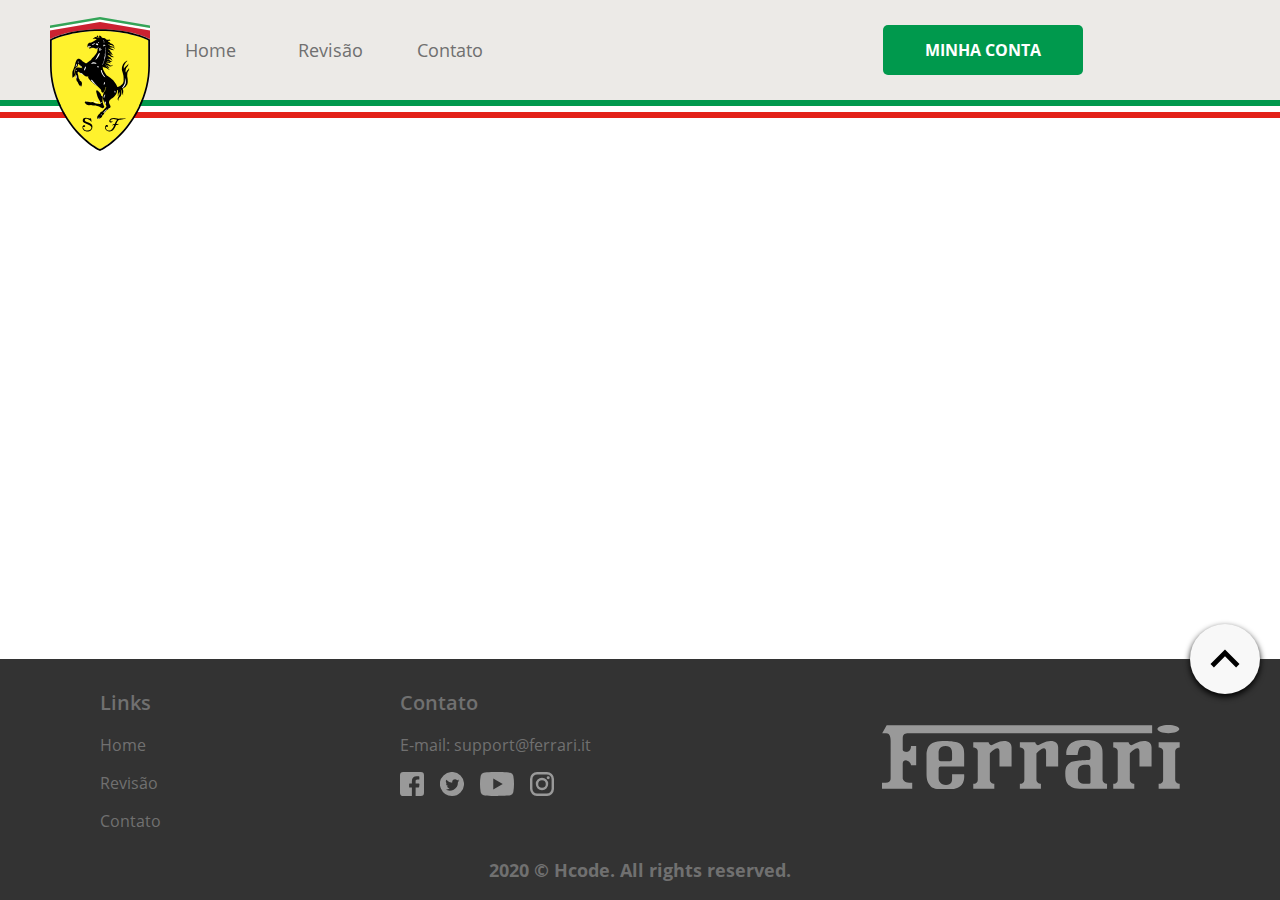
<file: index.html>
<!DOCTYPE html>
<html lang="pt-br">
<head>
    <meta charset="UTF-8">
    <meta name="viewport" content="width=device-width, initial-scale=1.0">
    <title>Ferrari - Hcode Lab</title>
    <link rel="apple-touch-icon" sizes="57x57" href="/assets/images/apple-icon-57x57.png" />
    <link rel="apple-touch-icon" sizes="60x60" href="/assets/images/apple-icon-60x60.png" />
    <link rel="apple-touch-icon" sizes="72x72" href="/assets/images/apple-icon-72x72.png" />
    <link rel="apple-touch-icon" sizes="76x76" href="/assets/images/apple-icon-76x76.png" />
    <link rel="apple-touch-icon" sizes="114x114" href="/assets/images/apple-icon-114x114.png" />
    <link rel="apple-touch-icon" sizes="120x120" href="/assets/images/apple-icon-120x120.png" />
    <link rel="apple-touch-icon" sizes="144x144" href="/assets/images/apple-icon-144x144.png" />
    <link rel="apple-touch-icon" sizes="152x152" href="/assets/images/apple-icon-152x152.png" />
    <link rel="apple-touch-icon" sizes="180x180" href="/assets/images/apple-icon-180x180.png" />
    <link rel="icon" type="image/png" sizes="192x192"  href="/assets/images/android-icon-192x192.png" />
    <link rel="icon" type="image/png" sizes="32x32" href="/assets/images/favicon-32x32.png" />
    <link rel="icon" type="image/png" sizes="96x96" href="/assets/images/favicon-96x96.png" />
    <link rel="icon" type="image/png" sizes="16x16" href="/assets/images/favicon-16x16.png" />
    <link rel="manifest" href="/manifest.json" />
    <meta name="msapplication-TileColor" content="#E4E4E4" />
    <meta name="msapplication-TileImage" content="/assets/images/ms-icon-144x144.png" />
    <meta name="theme-color" content="#E4E4E4" />
    <meta name="description" content="Conheça a Ferrari Auto Center" />
    <link rel="stylesheet" href="assets/css/main.css" type="text/css" />
</head>
<body>

    <header id="header">
		<div class="overlay"></div>
		<a href="index.html"><img src="assets/images/ferrari-logo.svg" class="logo" alt="Logo Ferrari" /></a>
		<button type="button" id="btn-open">
			<svg id="menu-black-18dp" xmlns="http://www.w3.org/2000/svg" width="32" height="32" viewBox="0 0 32 32">
				<path id="Path_215" data-name="Path 215" d="M0,0H32V32H0Z" fill="none"/>
				<path id="Path_216" data-name="Path 216" d="M3,18H29V16H3Zm0-5H29V11H3ZM3,6V8H29V6Z" transform="translate(0 4)"/>
			  </svg>			  
		</button>
		<div class="menu">
			<nav>
				<button type="button" id="btn-close">
					<svg id="close-24px" xmlns="http://www.w3.org/2000/svg" width="24" height="24" viewBox="0 0 24 24">
						<path id="Caminho_244" data-name="Caminho 244" d="M0,0H24V24H0Z" fill="none"/>
						<path id="Caminho_245" data-name="Caminho 245" d="M19,6.41,17.59,5,12,10.59,6.41,5,5,6.41,10.59,12,5,17.59,6.41,19,12,13.41,17.59,19,19,17.59,13.41,12Z"/>
					</svg>			
				</button>
				<ul>
					<li><a href="index.html#home">Home</a></li>
					<li><a href="index.html#services">Revisão</a></li>
					<li><a href="index.html#contact">Contato</a></li>
					<li class="divider"><hr /></li>
					<li class="hide-guest"><a href="schedules.html">Agendamentos</a></li>
					<li class="hide-guest"><a href="profile.html">Editar Dados</a></li>
					<li class="hide-guest"><a href="change-photo.html">Mudar Foto</a></li>
					<li class="hide-guest"><a href="change-password.html">Alterar Senha</a></li>
				</ul>
			</nav>
			<div class="footer">
				<hr />
				<div>
					<picture>
						<a href="profile.html"><img src="assets/images/user.png" alt="João Rangel" /></a>
					</picture>
					<div>
						<a href="profile.html">
							<strong>João Rangel</strong>
							<small>joaohcrangel@gmail.com</small>
						</a>
					</div>
					<button type="button">
						<svg xmlns="http://www.w3.org/2000/svg" width="24" height="24" viewBox="0 0 24 24"><path d="M0,0H24V24H0Z" fill="none"/><path d="M10.09,15.59,11.5,17l5-5-5-5L10.09,8.41,12.67,11H3v2h9.67ZM19,3H5A2,2,0,0,0,3,5V9H5V5H19V19H5V15H3v4a2,2,0,0,0,2,2H19a2.006,2.006,0,0,0,2-2V5A2.006,2.006,0,0,0,19,3Z" fill="#333"/></svg>
					</button>
				</div>
				<a href="auth.html" class="btn-register">Minha Conta</a>
			</div>
		</div>
		<hr class="italy" />
	</header>
	
	<main></main>
	
	<footer id="footer">
		<button type="button"><svg xmlns="http://www.w3.org/2000/svg" width="64.317" height="64.317" viewBox="0 0 64.317 64.317"><path d="M0,0H64.317V64.317H0Z" fill="none"/><path d="M9.779,27.858l12.3-12.274,12.3,12.274,3.779-3.779L22.079,8,6,24.079Z" transform="translate(10.079 13.439)"/></svg></button>
		<div class="columns">
			<div>
				<ul class="links">
					<li class="title">Links</li>
					<li><a href="#">Home</a></li>
					<li><a href="#">Revisão</a></li>
					<li><a href="#">Contato</a></li>
				</ul>
				<ul>
					<li class="title">Contato</li>
					<li>E-mail:&nbsp;<a href="mailto:support@ferrari.it">support@ferrari.it</a></li>
					<li class="social">
						<a href="#"><img src="assets/images/facebook.svg" alt="Facebook" /></a>
						<a href="#"><img src="assets/images/twitter.svg" alt="Twitter" /></a>
						<a href="#"><img src="assets/images/youtube.svg" alt="YouTube" /></a>
						<a href="#"><img src="assets/images/instagram.svg" alt="Instagram" /></a>
					</li>
				</ul>
			</div>
			<a href="index.html" class="logo">
				<svg xmlns="http://www.w3.org/2000/svg" width="297.709" height="64.725" viewBox="0 0 297.709 64.725"><defs><style>.a{opacity:0.5;}.b{fill:#fff;fill-rule:evenodd;}</style></defs><g class="a" transform="translate(-2.792 -76.071)"><path class="b" d="M2.792,139.8V133.59H6.244c1.725,0,5.178-.345,5.178-4.487V91.825c0-2.244-.173-7.594-4.487-7.594H2.965l4.487-7.939h265.5v7.939H28.681c-2.244,0-5.178.517-5.178,5v11.736c.519,1.38,2.589,1.9,3.625,1.9S31.787,102.7,31.787,97h5.178v19.158H31.787c0-1.727-1.906-4.618-4.486-4.833-2.072-.172-3.8.517-3.8,3.28v14.5c0,1.555,1.9,4.487,6.386,4.487H33V139.8H2.792Z" transform="translate(0 0.131)"/><path class="b" d="M139.469,93.335c0,1.381,1.725,2.761,2.759,3.106,1.209-.862,7.6-4.486,12.6-4.486s7.592,2.587,7.592,6.558V117.5H150.339V102.829c0-1.9-.516-3.28-2.244-3.452s-6.212,3.452-7.419,5.178v26.232c0,2.417,2.416,4.142,4.487,4.142v5.006H124.109v-5.178c2.07,0,4.314-.691,4.487-3.8v-29.17c0-.862-1.381-3.28-4.487-3.28V93.335Zm144.487,0H262.9v5.178c3.1,0,4.484,2.416,4.484,3.28v29.167c-.17,3.106-2.416,3.8-4.484,3.8v5.178h21.053v-5.006c-2.07,0-4.487-1.725-4.487-4.142v-28.65c0-2.07,2.244-3.623,4.487-3.623Zm-191.085,0c0,1.381,1.725,2.761,2.761,3.106,1.208-.862,7.594-4.486,12.6-4.486s7.594,2.587,7.594,6.558V117.5H103.744V102.829c0-1.9-.519-3.28-2.244-3.452s-6.214,3.452-7.422,5.178v26.232c0,2.417,2.417,4.142,4.487,4.142v5.006H77.512v-5.178c2.07,0,4.314-.691,4.487-3.8v-29.17c0-.862-1.381-3.28-4.487-3.28V93.335Zm140,0c0,1.381,1.728,2.761,2.762,3.106,1.209-.862,7.592-4.486,12.6-4.486s7.592,2.587,7.592,6.558V117.5H243.743V102.829c0-1.9-.519-3.28-2.244-3.452s-6.212,3.452-7.422,5.178v26.232c0,2.417,2.416,4.142,4.487,4.142v5.006H217.509v-5.178c2.073,0,4.317-.691,4.487-3.8v-29.17c0-.862-1.38-3.28-4.487-3.28V93.335ZM68.4,125.436H56.317V130.1c0,1.9-.345,5.869-6.041,5.869s-7.42-3.8-7.42-6.559v-9.837a2.06,2.06,0,0,1,1.9-2.072H68.4V104.9c0-5.7-1.208-7.422-3.625-9.837S53.9,91.955,50.1,91.955c-9.664,0-12.772,1.38-15.533,3.623s-3.8,6.9-3.8,10.355v19.5c0,5.176,1.036,8.8,4.314,12.081s13.289,3.28,15.361,3.28,8.973.172,13.979-3.451S68.4,125.436,68.4,125.436Zm-25.542-21.4c0-2.761.862-6.9,6.9-6.9s6.558,4.487,6.558,6.9v6.212a2.1,2.1,0,0,1-2.07,2.07h-9.32a2.072,2.072,0,0,1-2.07-1.9v-6.386Zm163.955,26.75V104.9c0-3.97-.173-8.111-4.317-11.045s-10.872-2.761-13.461-2.761-11.217,0-15.189,4.487-3.28,8.8-3.28,10.526h11.306s.773-5.867,2.328-7.42,5.7-3.28,8.889-.519a4.772,4.772,0,0,1,1.637,3.8v7.42a1.835,1.835,0,0,1-1.552,1.727s-15.708.345-18.467,2.417-5.178,3.451-5.178,11.045,1.9,10.526,4.144,12.081,3.28,3.28,13.461,3.28H211.3v-5.006c-2.069,0-4.484-1.725-4.484-4.142Zm-12.083,2.934a1.391,1.391,0,0,1-1.206,1.034h-5.955c-4.23,0-5.436-3.623-5.436-5.869v-6.645c0-6.47,6.73-6.3,9.4-6.3s3.192,2.242,3.192,3.709V133.72Zm77.908-49.445c6.042,0,10.937-1.836,10.937-4.1s-4.895-4.1-10.937-4.1-10.94,1.836-10.94,4.1S266.6,84.276,272.637,84.276Z" transform="translate(16.545 0)"/></g></svg>
			</a>
		</div>
		<p>2020 © Hcode. All rights reserved.</p>
	</footer>
</body>
</html>
</file>
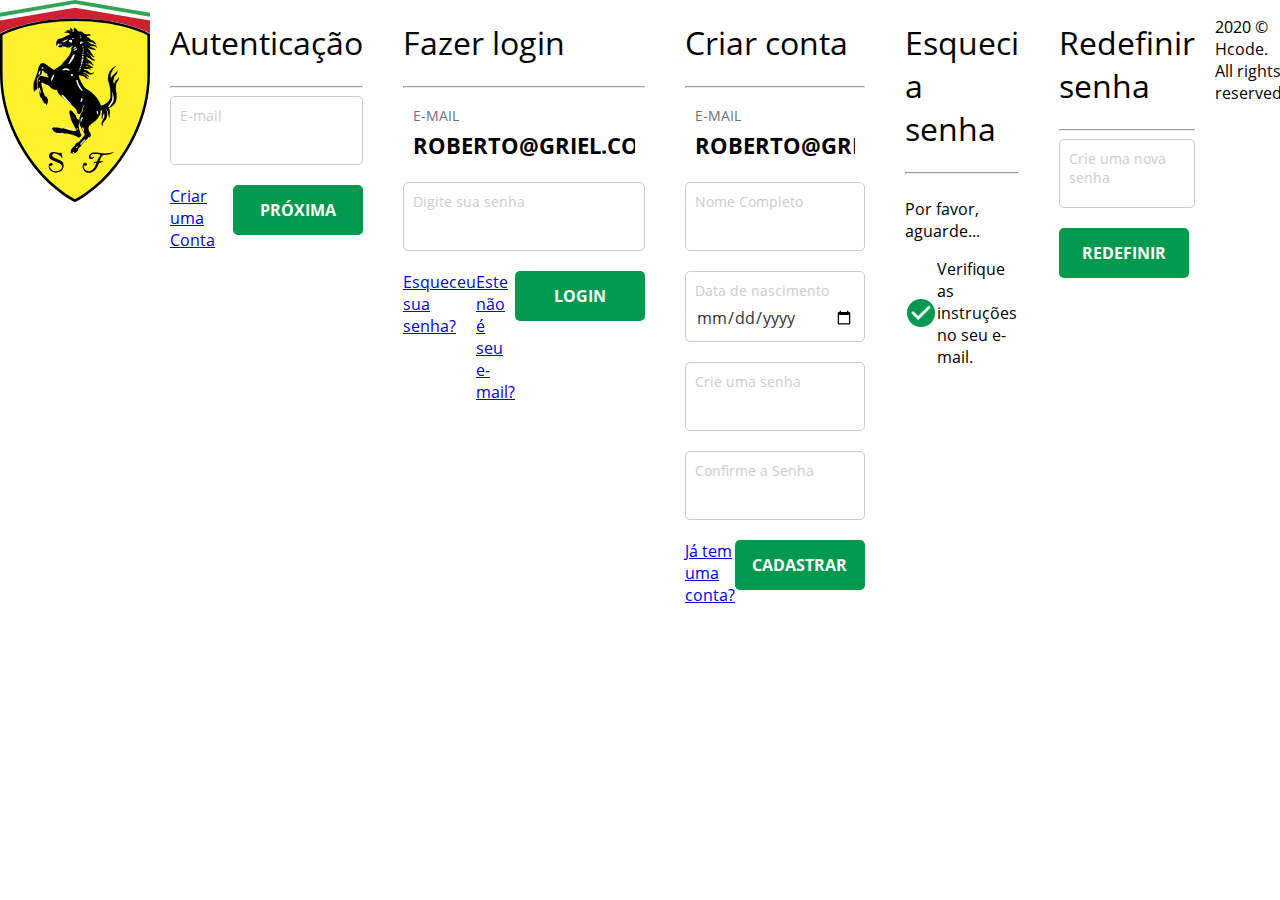
<file: auth.html>
<!DOCTYPE html>
<html lang="pt-br">
<head>
    <meta charset="UTF-8">
    <meta name="viewport" content="width=device-width, initial-scale=1.0">
    <title>Ferrari - Hcode Lab</title>
    <link rel="apple-touch-icon" sizes="57x57" href="/assets/images/apple-icon-57x57.png" />
    <link rel="apple-touch-icon" sizes="60x60" href="/assets/images/apple-icon-60x60.png" />
    <link rel="apple-touch-icon" sizes="72x72" href="/assets/images/apple-icon-72x72.png" />
    <link rel="apple-touch-icon" sizes="76x76" href="/assets/images/apple-icon-76x76.png" />
    <link rel="apple-touch-icon" sizes="114x114" href="/assets/images/apple-icon-114x114.png" />
    <link rel="apple-touch-icon" sizes="120x120" href="/assets/images/apple-icon-120x120.png" />
    <link rel="apple-touch-icon" sizes="144x144" href="/assets/images/apple-icon-144x144.png" />
    <link rel="apple-touch-icon" sizes="152x152" href="/assets/images/apple-icon-152x152.png" />
    <link rel="apple-touch-icon" sizes="180x180" href="/assets/images/apple-icon-180x180.png" />
    <link rel="icon" type="image/png" sizes="192x192"  href="/assets/images/android-icon-192x192.png" />
    <link rel="icon" type="image/png" sizes="32x32" href="/assets/images/favicon-32x32.png" />
    <link rel="icon" type="image/png" sizes="96x96" href="/assets/images/favicon-96x96.png" />
    <link rel="icon" type="image/png" sizes="16x16" href="/assets/images/favicon-16x16.png" />
    <link rel="manifest" href="/manifest.json" />
    <meta name="msapplication-TileColor" content="#E4E4E4" />
    <meta name="msapplication-TileImage" content="/assets/images/ms-icon-144x144.png" />
    <meta name="theme-color" content="#E4E4E4" />
    <meta name="description" content="Conheça a Ferrari Auto Center" />
    <link rel="stylesheet" href="assets/css/main.css" type="text/css" />
</head>
<body>

    <main id="auth">
        <section>
            <a href="index.html"><img src="assets/images/ferrari-logo.svg" alt="Logo Ferrari" /></a>
            <form>
               <h1>Autenticação</h1> 
               <hr />
               <div class="field">
                   <input type="email" name="email" id="email"/>
                   <label for="email">E-mail</label>
               </div>
               <div class="actions">
                   <a href="auth.html#register" class="link">Criar uma Conta</a>
                   <button type="submit">Próxima</button>
               </div>
            </form>

            <form id="login" class="hide">
                <h1>Fazer login</h1> 
                <hr />
                <div class="field">
                    <input type="email" name="email" id="email-login" readonly value="roberto@griel.com.br"/>
                    <label for="email-login">E-mail</label>
                </div>
                <div class="field">
                    <input type="password" name="password" id="password"/>
                    <label for="password">Digite sua senha</label>
                </div>
                <div class="actions">
                    <div>
                        <a href="auth.html#forget" class="link">Esqueceu sua senha?</a>
                        <a href="auth.html" class="link">Este não é seu e-mail?</a>
                    </div>
                    <button type="submit">Login</button>
                </div>
             </form>

            <form id="register" class="hide">
                <h1>Criar conta</h1> 
                <hr />
                <div class="field">
                    <input type="email" name="email" id="email-register" readonly value="roberto@griel.com.br"/>
                    <label for="email-login">E-mail</label>
                </div>
                <div class="field">
                    <input type="text" name="name" id="name"/>
                    <label for="name">Nome Completo</label>
                </div>
                <div class="field">
                    <input type="date" name="birth_at" id="birth_at"/>
                    <label for="birth_at">Data de nascimento</label>
                </div>
                <div class="field">
                    <input type="password" name="password" id="password-new"/>
                    <label for="password-new">Crie uma senha</label>
                </div>
                <div class="field">
                    <input type="password" name="password-confirm" id="password-confirm"/>
                    <label for="password-confirm">Confirme a Senha</label>
                </div>
                <div class="actions">
                    <a href="auth.html#login" class="link">Já tem uma conta?</a>
                    <button type="submit">Cadastrar</button>
                </div>
             </form>

             <form id="forget" class="hide">
                <h1>Esqueci a senha</h1> 
                <hr />

                <div class="loading-wrap">
                    <div class="loading">
                        <div></div>
                        <div></div>
                        <div></div>
                        <div></div>
                    </div>
                    <p>Por favor, aguarde...</p>
                </div>

                <div class="message">
                    <img src="assets/images/check-circle.svg" alt="Ok" />
                    <span>Verifique as instruções no seu e-mail.</span>
                </div>
                
             </form>

             <form id="reset" class="hide">
                <h1>Redefinir senha</h1> 
                <hr />
                <div class="field">
                    <input type="password" name="password" id="new-password"/>
                    <label for="new-password">Crie uma nova senha</label>
                </div>
                <div class="actions">

                    <button type="submit">Redefinir</button>
                </div>
             </form>
            <p>2020 © Hcode. All rights reserved.</p>
        </section>
    </main>

</body>
</html>
</file>
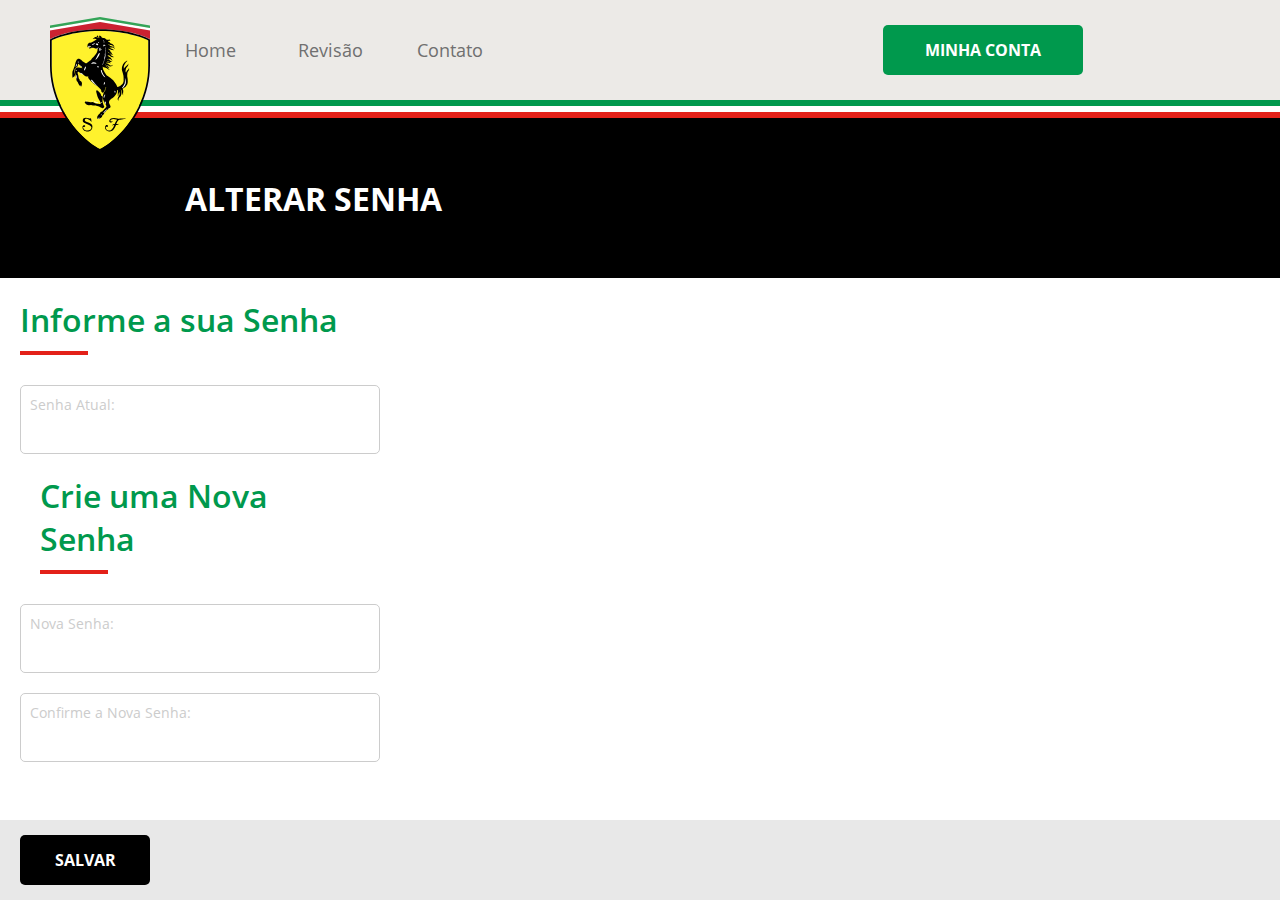
<file: change-password.html>
<!DOCTYPE html>
<html lang="pt-br">
<head>
    <meta charset="UTF-8">
    <meta name="viewport" content="width=device-width, initial-scale=1.0">
    <title>Ferrari - Hcode Lab</title>
    <link rel="apple-touch-icon" sizes="57x57" href="/assets/images/apple-icon-57x57.png" />
    <link rel="apple-touch-icon" sizes="60x60" href="/assets/images/apple-icon-60x60.png" />
    <link rel="apple-touch-icon" sizes="72x72" href="/assets/images/apple-icon-72x72.png" />
    <link rel="apple-touch-icon" sizes="76x76" href="/assets/images/apple-icon-76x76.png" />
    <link rel="apple-touch-icon" sizes="114x114" href="/assets/images/apple-icon-114x114.png" />
    <link rel="apple-touch-icon" sizes="120x120" href="/assets/images/apple-icon-120x120.png" />
    <link rel="apple-touch-icon" sizes="144x144" href="/assets/images/apple-icon-144x144.png" />
    <link rel="apple-touch-icon" sizes="152x152" href="/assets/images/apple-icon-152x152.png" />
    <link rel="apple-touch-icon" sizes="180x180" href="/assets/images/apple-icon-180x180.png" />
    <link rel="icon" type="image/png" sizes="192x192"  href="/assets/images/android-icon-192x192.png" />
    <link rel="icon" type="image/png" sizes="32x32" href="/assets/images/favicon-32x32.png" />
    <link rel="icon" type="image/png" sizes="96x96" href="/assets/images/favicon-96x96.png" />
    <link rel="icon" type="image/png" sizes="16x16" href="/assets/images/favicon-16x16.png" />
    <link rel="manifest" href="/manifest.json" />
    <meta name="msapplication-TileColor" content="#E4E4E4" />
    <meta name="msapplication-TileImage" content="/assets/images/ms-icon-144x144.png" />
    <meta name="theme-color" content="#E4E4E4" />
    <meta name="description" content="Conheça a Ferrari Auto Center" />
    <link rel="stylesheet" href="assets/css/main.css" type="text/css" />
</head>
<body>

    <header id="header">
		<div class="overlay"></div>
		<a href="index.html"><img src="assets/images/ferrari-logo.svg" class="logo" alt="Logo Ferrari" /></a>
		<button type="button" id="btn-open">
			<svg id="menu-black-18dp" xmlns="http://www.w3.org/2000/svg" width="32" height="32" viewBox="0 0 32 32">
				<path id="Path_215" data-name="Path 215" d="M0,0H32V32H0Z" fill="none"/>
				<path id="Path_216" data-name="Path 216" d="M3,18H29V16H3Zm0-5H29V11H3ZM3,6V8H29V6Z" transform="translate(0 4)"/>
			  </svg>			  
		</button>
		<div class="menu">
			<nav>
				<button type="button" id="btn-close">
					<svg id="close-24px" xmlns="http://www.w3.org/2000/svg" width="24" height="24" viewBox="0 0 24 24">
						<path id="Caminho_244" data-name="Caminho 244" d="M0,0H24V24H0Z" fill="none"/>
						<path id="Caminho_245" data-name="Caminho 245" d="M19,6.41,17.59,5,12,10.59,6.41,5,5,6.41,10.59,12,5,17.59,6.41,19,12,13.41,17.59,19,19,17.59,13.41,12Z"/>
					</svg>			
				</button>
				<ul>
					<li><a href="index.html#home">Home</a></li>
					<li><a href="index.html#services">Revisão</a></li>
					<li><a href="index.html#contact">Contato</a></li>
					<li class="divider"><hr /></li>
					<li class="hide-guest"><a href="schedules.html">Agendamentos</a></li>
					<li class="hide-guest"><a href="profile.html">Editar Dados</a></li>
					<li class="hide-guest"><a href="change-photo.html">Mudar Foto</a></li>
					<li class="hide-guest"><a href="change-password.html">Alterar Senha</a></li>
				</ul>
			</nav>
			<div class="footer">
				<hr />
				<div>
					<picture>
						<a href="profile.html"><img src="assets/images/user.png" alt="João Rangel" /></a>
					</picture>
					<div>
						<a href="profile.html">
							<strong>João Rangel</strong>
							<small>joaohcrangel@gmail.com</small>
						</a>
					</div>
					<button type="button">
						<svg xmlns="http://www.w3.org/2000/svg" width="24" height="24" viewBox="0 0 24 24"><path d="M0,0H24V24H0Z" fill="none"/><path d="M10.09,15.59,11.5,17l5-5-5-5L10.09,8.41,12.67,11H3v2h9.67ZM19,3H5A2,2,0,0,0,3,5V9H5V5H19V19H5V15H3v4a2,2,0,0,0,2,2H19a2.006,2.006,0,0,0,2-2V5A2.006,2.006,0,0,0,19,3Z" fill="#333"/></svg>
					</button>
				</div>
				<a href="auth.html" class="btn-register">Minha Conta</a>
			</div>
		</div>
		<hr class="italy" />
	</header>
	
	<section class="page" id="change-password">
		<header>
			<h1>Alterar senha</h1>
		</header>
		<main>
			<header class="page-title">
				<h2>Informe a sua Senha</h2>
				<hr />
			</header>
			<form>
				<div class="field">
					<input type="password" name="actual-password" id="actual-password" />
					<label for="actual-password">Senha Atual:</label>
				</div>
				
			
				<footer class="fixed">
					<button type="submit">Salvar</button>
				</footer>
			<header class="page-title">
				<h2>Crie uma Nova Senha</h2>
				<hr />
			</header>
			<div class="field">
				<input type="password" name="new-password" id="new-password" />
				<label for="new-password">Nova Senha:</label>
			</div>
			<div class="field">
				<input type="password" name="confirm-password" id="confirm-password" />
				<label for="confirm-password">Confirme a Nova Senha:</label>
			</div>
		</form>
		</main>
	</section>
	

</body>
</html>
</file>
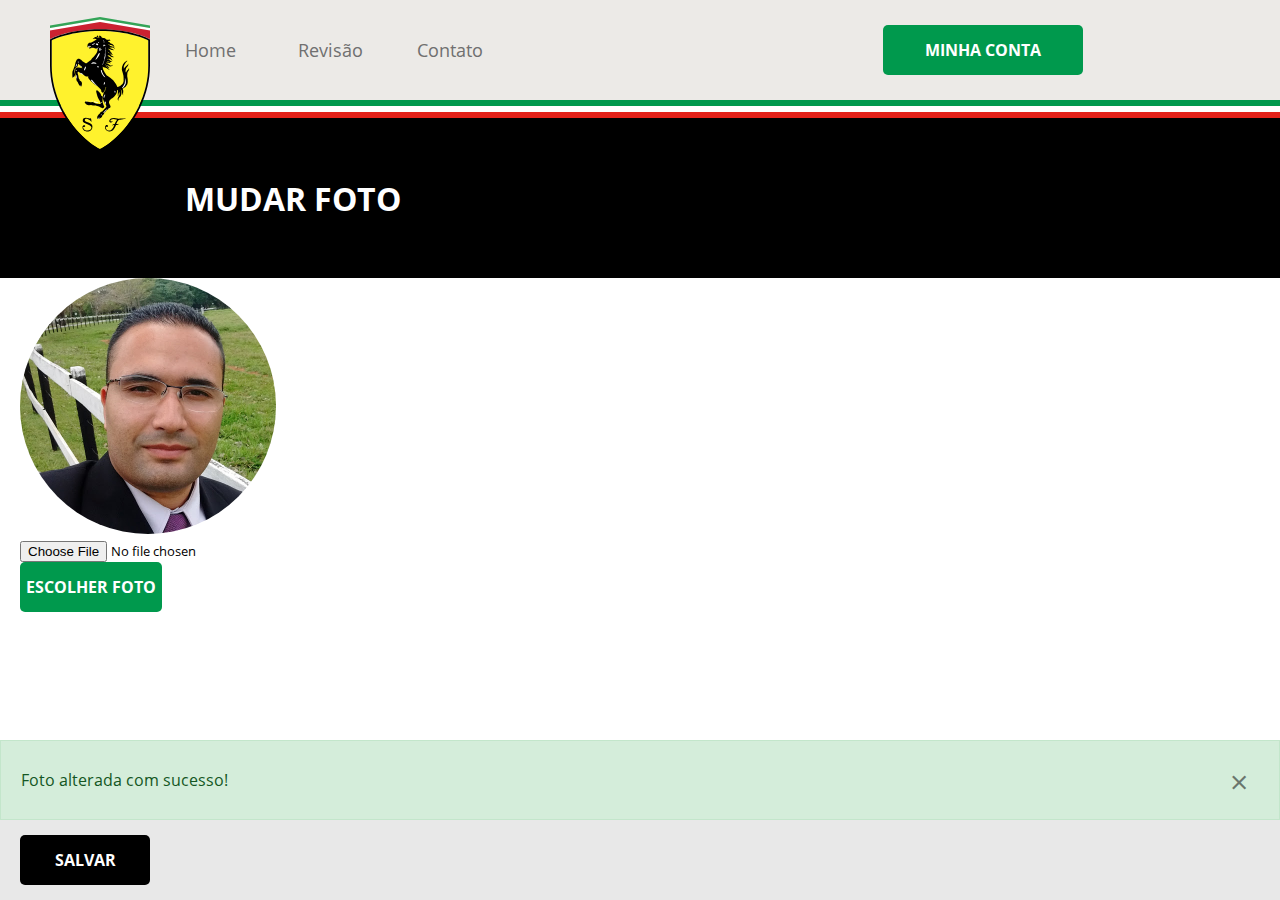
<file: change-photo.html>
<!DOCTYPE html>
<html lang="pt-br">
<head>
    <meta charset="UTF-8">
    <meta name="viewport" content="width=device-width, initial-scale=1.0">
    <title>Ferrari - Hcode Lab</title>
    <link rel="apple-touch-icon" sizes="57x57" href="/assets/images/apple-icon-57x57.png" />
    <link rel="apple-touch-icon" sizes="60x60" href="/assets/images/apple-icon-60x60.png" />
    <link rel="apple-touch-icon" sizes="72x72" href="/assets/images/apple-icon-72x72.png" />
    <link rel="apple-touch-icon" sizes="76x76" href="/assets/images/apple-icon-76x76.png" />
    <link rel="apple-touch-icon" sizes="114x114" href="/assets/images/apple-icon-114x114.png" />
    <link rel="apple-touch-icon" sizes="120x120" href="/assets/images/apple-icon-120x120.png" />
    <link rel="apple-touch-icon" sizes="144x144" href="/assets/images/apple-icon-144x144.png" />
    <link rel="apple-touch-icon" sizes="152x152" href="/assets/images/apple-icon-152x152.png" />
    <link rel="apple-touch-icon" sizes="180x180" href="/assets/images/apple-icon-180x180.png" />
    <link rel="icon" type="image/png" sizes="192x192"  href="/assets/images/android-icon-192x192.png" />
    <link rel="icon" type="image/png" sizes="32x32" href="/assets/images/favicon-32x32.png" />
    <link rel="icon" type="image/png" sizes="96x96" href="/assets/images/favicon-96x96.png" />
    <link rel="icon" type="image/png" sizes="16x16" href="/assets/images/favicon-16x16.png" />
    <link rel="manifest" href="/manifest.json" />
    <meta name="msapplication-TileColor" content="#E4E4E4" />
    <meta name="msapplication-TileImage" content="/assets/images/ms-icon-144x144.png" />
    <meta name="theme-color" content="#E4E4E4" />
    <meta name="description" content="Conheça a Ferrari Auto Center" />
    <link rel="stylesheet" href="assets/css/main.css" type="text/css" />
</head>
<body>

    <header id="header">
		<div class="overlay"></div>
		<a href="index.html"><img src="assets/images/ferrari-logo.svg" class="logo" alt="Logo Ferrari" /></a>
		<button type="button" id="btn-open">
			<svg id="menu-black-18dp" xmlns="http://www.w3.org/2000/svg" width="32" height="32" viewBox="0 0 32 32">
				<path id="Path_215" data-name="Path 215" d="M0,0H32V32H0Z" fill="none"/>
				<path id="Path_216" data-name="Path 216" d="M3,18H29V16H3Zm0-5H29V11H3ZM3,6V8H29V6Z" transform="translate(0 4)"/>
			  </svg>			  
		</button>
		<div class="menu">
			<nav>
				<button type="button" id="btn-close">
					<svg id="close-24px" xmlns="http://www.w3.org/2000/svg" width="24" height="24" viewBox="0 0 24 24">
						<path id="Caminho_244" data-name="Caminho 244" d="M0,0H24V24H0Z" fill="none"/>
						<path id="Caminho_245" data-name="Caminho 245" d="M19,6.41,17.59,5,12,10.59,6.41,5,5,6.41,10.59,12,5,17.59,6.41,19,12,13.41,17.59,19,19,17.59,13.41,12Z"/>
					</svg>			
				</button>
				<ul>
					<li><a href="index.html#home">Home</a></li>
					<li><a href="index.html#services">Revisão</a></li>
					<li><a href="index.html#contact">Contato</a></li>
					<li class="divider"><hr /></li>
					<li class="hide-guest"><a href="schedules.html">Agendamentos</a></li>
					<li class="hide-guest"><a href="profile.html">Editar Dados</a></li>
					<li class="hide-guest"><a href="change-photo.html">Mudar Foto</a></li>
					<li class="hide-guest"><a href="change-password.html">Alterar Senha</a></li>
				</ul>
			</nav>
			<div class="footer">
				<hr />
				<div>
					<picture>
						<a href="profile.html"><img src="assets/images/user.png" alt="João Rangel" /></a>
					</picture>
					<div>
						<a href="profile.html">
							<strong>João Rangel</strong>
							<small>joaohcrangel@gmail.com</small>
						</a>
					</div>
					<button type="button">
						<svg xmlns="http://www.w3.org/2000/svg" width="24" height="24" viewBox="0 0 24 24"><path d="M0,0H24V24H0Z" fill="none"/><path d="M10.09,15.59,11.5,17l5-5-5-5L10.09,8.41,12.67,11H3v2h9.67ZM19,3H5A2,2,0,0,0,3,5V9H5V5H19V19H5V15H3v4a2,2,0,0,0,2,2H19a2.006,2.006,0,0,0,2-2V5A2.006,2.006,0,0,0,19,3Z" fill="#333"/></svg>
					</button>
				</div>
				<a href="auth.html" class="btn-register">Minha Conta</a>
			</div>
		</div>
		<hr class="italy" />
	</header>
	
	<section class="page" id="change-photo">
		<header>
			<h1>Mudar Foto</h1>
		</header>
		<main>
			<form>

                <img src="assets/images/user@4x.png" alt="Foto Atual" id="photo-preview" />

                <input type="file" name="photo" id="file" />

                <input type="hidden" name="x" />
                <input type="hidden" name="y" />
                <input type="hidden" name="width" />
                <input type="hidden" name="height" />

                <button type="button" class="choose-photo">Escolher Foto</button>
				
				<div class="toast success open">
					Foto alterada com sucesso!
					<button type="button" class="close">
						<span>&times;</span>
					</button>
				</div>
				<footer class="fixed">
					<button type="submit">Salvar</button>
				</footer>
			</form>
		</main>
	</section>
	

</body>
</html>
</file>
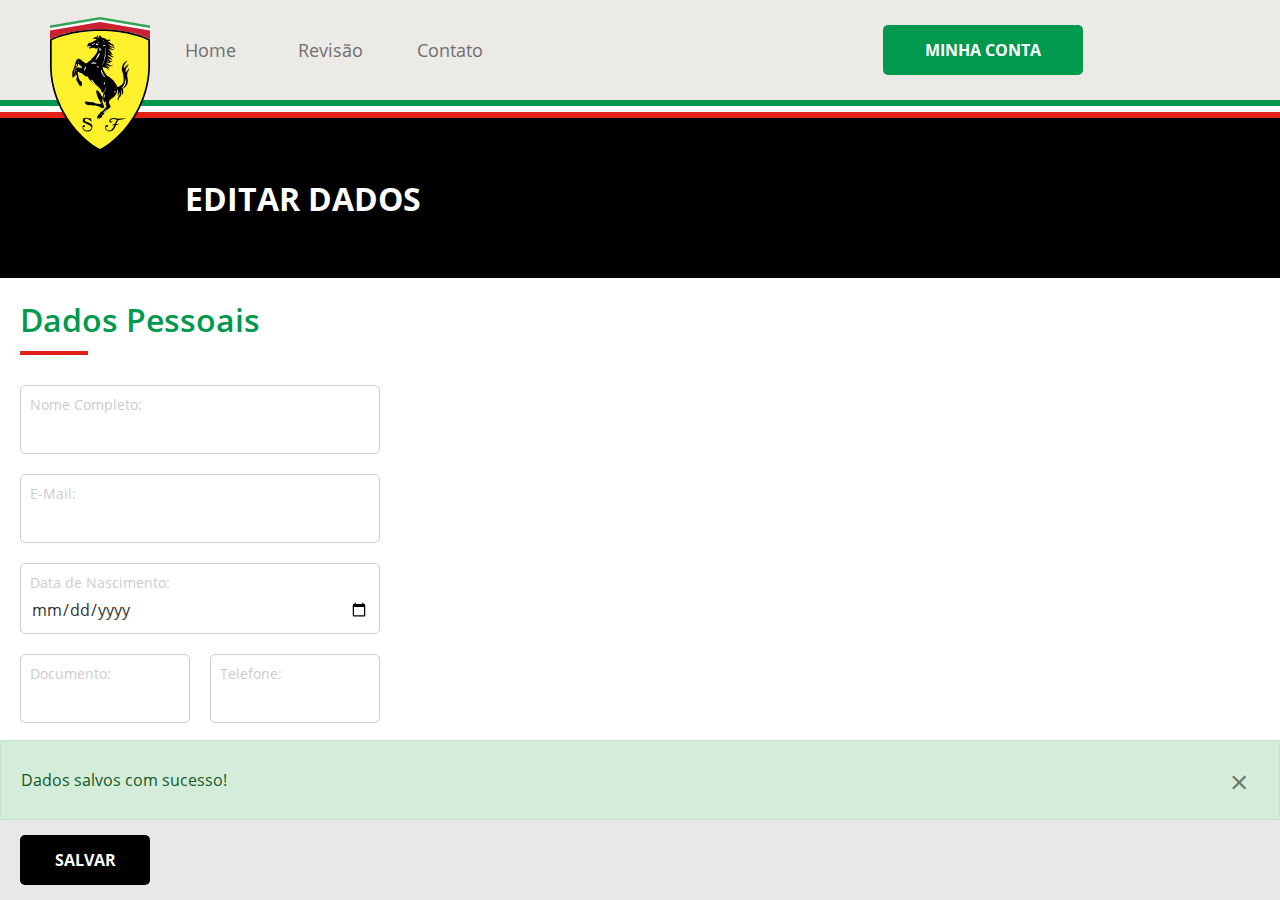
<file: profile.html>
<!DOCTYPE html>
<html lang="pt-br">
<head>
    <meta charset="UTF-8">
    <meta name="viewport" content="width=device-width, initial-scale=1.0">
    <title>Ferrari - Hcode Lab</title>
    <link rel="apple-touch-icon" sizes="57x57" href="/assets/images/apple-icon-57x57.png" />
    <link rel="apple-touch-icon" sizes="60x60" href="/assets/images/apple-icon-60x60.png" />
    <link rel="apple-touch-icon" sizes="72x72" href="/assets/images/apple-icon-72x72.png" />
    <link rel="apple-touch-icon" sizes="76x76" href="/assets/images/apple-icon-76x76.png" />
    <link rel="apple-touch-icon" sizes="114x114" href="/assets/images/apple-icon-114x114.png" />
    <link rel="apple-touch-icon" sizes="120x120" href="/assets/images/apple-icon-120x120.png" />
    <link rel="apple-touch-icon" sizes="144x144" href="/assets/images/apple-icon-144x144.png" />
    <link rel="apple-touch-icon" sizes="152x152" href="/assets/images/apple-icon-152x152.png" />
    <link rel="apple-touch-icon" sizes="180x180" href="/assets/images/apple-icon-180x180.png" />
    <link rel="icon" type="image/png" sizes="192x192"  href="/assets/images/android-icon-192x192.png" />
    <link rel="icon" type="image/png" sizes="32x32" href="/assets/images/favicon-32x32.png" />
    <link rel="icon" type="image/png" sizes="96x96" href="/assets/images/favicon-96x96.png" />
    <link rel="icon" type="image/png" sizes="16x16" href="/assets/images/favicon-16x16.png" />
    <link rel="manifest" href="/manifest.json" />
    <meta name="msapplication-TileColor" content="#E4E4E4" />
    <meta name="msapplication-TileImage" content="/assets/images/ms-icon-144x144.png" />
    <meta name="theme-color" content="#E4E4E4" />
    <meta name="description" content="Conheça a Ferrari Auto Center" />
    <link rel="stylesheet" href="assets/css/main.css" type="text/css" />
</head>
<body>

    <header id="header">
		<div class="overlay"></div>
		<a href="index.html"><img src="assets/images/ferrari-logo.svg" class="logo" alt="Logo Ferrari" /></a>
		<button type="button" id="btn-open">
			<svg id="menu-black-18dp" xmlns="http://www.w3.org/2000/svg" width="32" height="32" viewBox="0 0 32 32">
				<path id="Path_215" data-name="Path 215" d="M0,0H32V32H0Z" fill="none"/>
				<path id="Path_216" data-name="Path 216" d="M3,18H29V16H3Zm0-5H29V11H3ZM3,6V8H29V6Z" transform="translate(0 4)"/>
			  </svg>			  
		</button>
		<div class="menu">
			<nav>
				<button type="button" id="btn-close">
					<svg id="close-24px" xmlns="http://www.w3.org/2000/svg" width="24" height="24" viewBox="0 0 24 24">
						<path id="Caminho_244" data-name="Caminho 244" d="M0,0H24V24H0Z" fill="none"/>
						<path id="Caminho_245" data-name="Caminho 245" d="M19,6.41,17.59,5,12,10.59,6.41,5,5,6.41,10.59,12,5,17.59,6.41,19,12,13.41,17.59,19,19,17.59,13.41,12Z"/>
					</svg>			
				</button>
				<ul>
					<li><a href="index.html#home">Home</a></li>
					<li><a href="index.html#services">Revisão</a></li>
					<li><a href="index.html#contact">Contato</a></li>
					<li class="divider"><hr /></li>
					<li class="hide-guest"><a href="schedules.html">Agendamentos</a></li>
					<li class="hide-guest"><a href="profile.html">Editar Dados</a></li>
					<li class="hide-guest"><a href="change-photo.html">Mudar Foto</a></li>
					<li class="hide-guest"><a href="change-password.html">Alterar Senha</a></li>
				</ul>
			</nav>
			<div class="footer">
				<hr />
				<div>
					<picture>
						<a href="profile.html"><img src="assets/images/user.png" alt="João Rangel" /></a>
					</picture>
					<div>
						<a href="profile.html">
							<strong>João Rangel</strong>
							<small>joaohcrangel@gmail.com</small>
						</a>
					</div>
					<button type="button">
						<svg xmlns="http://www.w3.org/2000/svg" width="24" height="24" viewBox="0 0 24 24"><path d="M0,0H24V24H0Z" fill="none"/><path d="M10.09,15.59,11.5,17l5-5-5-5L10.09,8.41,12.67,11H3v2h9.67ZM19,3H5A2,2,0,0,0,3,5V9H5V5H19V19H5V15H3v4a2,2,0,0,0,2,2H19a2.006,2.006,0,0,0,2-2V5A2.006,2.006,0,0,0,19,3Z" fill="#333"/></svg>
					</button>
				</div>
				<a href="auth.html" class="btn-register">Minha Conta</a>
			</div>
		</div>
		<hr class="italy" />
	</header>
	
	<section class="page" id="profile">
		<header>
			<h1>Editar Dados</h1>
		</header>
		<main>
			<header class="page-title">
				<h2>Dados Pessoais</h2>
				<hr />
			</header>
			<form>
				<div class="field">
					<input type="text" name="name" id="name" />
					<label for="name">Nome Completo:</label>
				</div>
				<div class="field">
					<input type="text" name="email" id="email" />
					<label for="email">E-Mail:</label>
				</div>
				<div class="field">
					<input type="date" name="birthAt" id="birthAt" />
					<label for="birthAt">Data de Nascimento:</label>
				</div>
				<div class="fields">
					<div class="field">
						<input type="text" name="document" id="document" />
						<label for="document">Documento:</label>
					</div>
					<div class="field">
						<input type="tel" name="phone" id="phone" />
						<label for="phone">Telefone:</label>
					</div>
				</div>
				<div class="toast success open">
					Dados salvos com sucesso!
					<button type="button" class="close">
						<span>&times;</span>
					</button>
				</div>
				<footer class="fixed">
					<button type="submit">Salvar</button>
				</footer>
			</form>
		</main>
	</section>
	

</body>
</html>
</file>
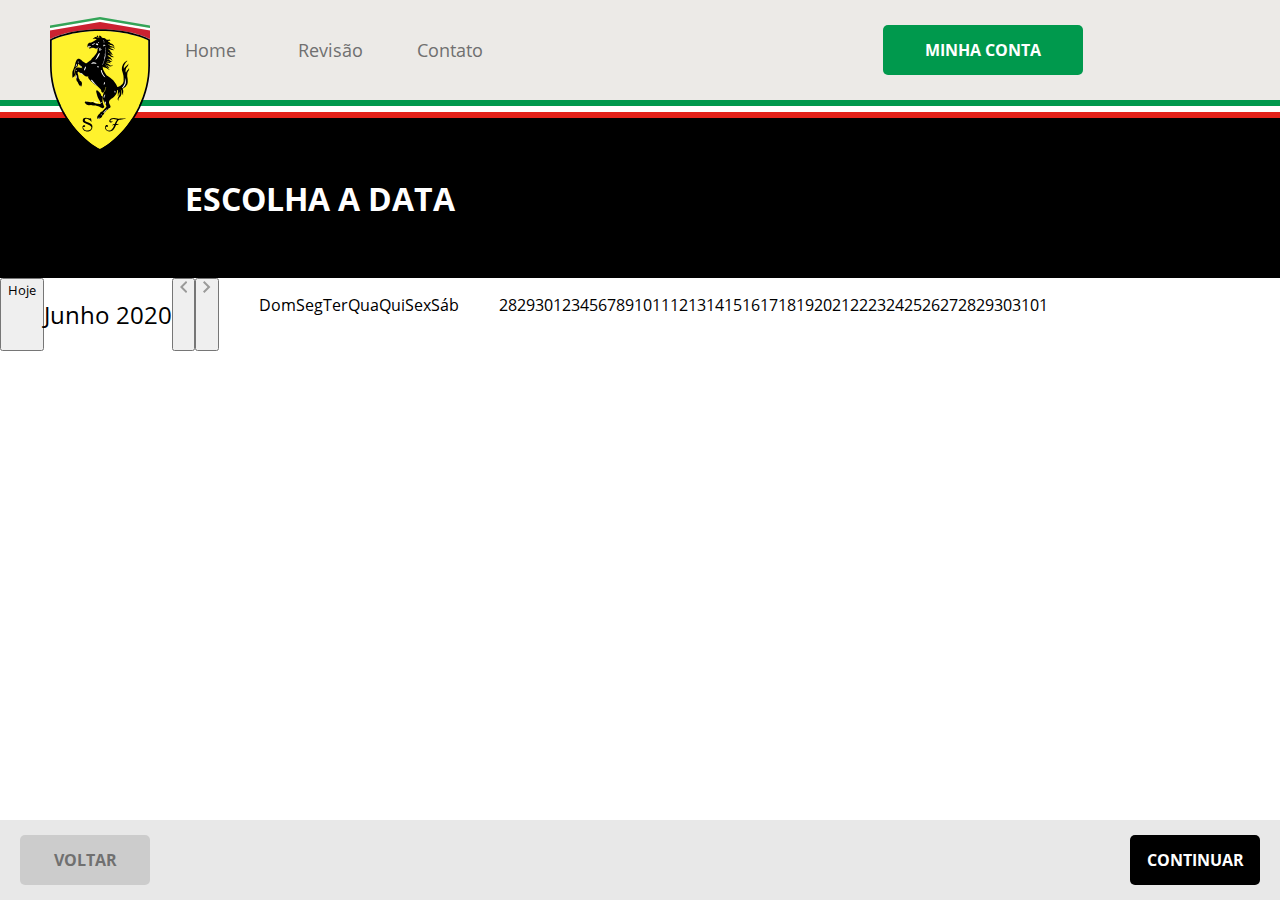
<file: schedules-new.html>
<!DOCTYPE html>
<html lang="pt-br">
<head>
    <meta charset="UTF-8">
    <meta name="viewport" content="width=device-width, initial-scale=1.0">
    <title>Ferrari - Hcode Lab</title>
    <link rel="apple-touch-icon" sizes="57x57" href="/assets/images/apple-icon-57x57.png" />
    <link rel="apple-touch-icon" sizes="60x60" href="/assets/images/apple-icon-60x60.png" />
    <link rel="apple-touch-icon" sizes="72x72" href="/assets/images/apple-icon-72x72.png" />
    <link rel="apple-touch-icon" sizes="76x76" href="/assets/images/apple-icon-76x76.png" />
    <link rel="apple-touch-icon" sizes="114x114" href="/assets/images/apple-icon-114x114.png" />
    <link rel="apple-touch-icon" sizes="120x120" href="/assets/images/apple-icon-120x120.png" />
    <link rel="apple-touch-icon" sizes="144x144" href="/assets/images/apple-icon-144x144.png" />
    <link rel="apple-touch-icon" sizes="152x152" href="/assets/images/apple-icon-152x152.png" />
    <link rel="apple-touch-icon" sizes="180x180" href="/assets/images/apple-icon-180x180.png" />
    <link rel="icon" type="image/png" sizes="192x192"  href="/assets/images/android-icon-192x192.png" />
    <link rel="icon" type="image/png" sizes="32x32" href="/assets/images/favicon-32x32.png" />
    <link rel="icon" type="image/png" sizes="96x96" href="/assets/images/favicon-96x96.png" />
    <link rel="icon" type="image/png" sizes="16x16" href="/assets/images/favicon-16x16.png" />
    <link rel="manifest" href="/manifest.json" />
    <meta name="msapplication-TileColor" content="#E4E4E4" />
    <meta name="msapplication-TileImage" content="/assets/images/ms-icon-144x144.png" />
    <meta name="theme-color" content="#E4E4E4" />
    <meta name="description" content="Conheça a Ferrari Auto Center" />
    <link rel="stylesheet" href="assets/css/main.css" type="text/css" />
</head>
<body>

    <header id="header">
		<div class="overlay"></div>
		<a href="index.html"><img src="assets/images/ferrari-logo.svg" class="logo" alt="Logo Ferrari" /></a>
		<button type="button" id="btn-open">
			<svg id="menu-black-18dp" xmlns="http://www.w3.org/2000/svg" width="32" height="32" viewBox="0 0 32 32">
				<path id="Path_215" data-name="Path 215" d="M0,0H32V32H0Z" fill="none"/>
				<path id="Path_216" data-name="Path 216" d="M3,18H29V16H3Zm0-5H29V11H3ZM3,6V8H29V6Z" transform="translate(0 4)"/>
			  </svg>			  
		</button>
		<div class="menu">
			<nav>
				<button type="button" id="btn-close">
					<svg id="close-24px" xmlns="http://www.w3.org/2000/svg" width="24" height="24" viewBox="0 0 24 24">
						<path id="Caminho_244" data-name="Caminho 244" d="M0,0H24V24H0Z" fill="none"/>
						<path id="Caminho_245" data-name="Caminho 245" d="M19,6.41,17.59,5,12,10.59,6.41,5,5,6.41,10.59,12,5,17.59,6.41,19,12,13.41,17.59,19,19,17.59,13.41,12Z"/>
					</svg>			
				</button>
				<ul>
					<li><a href="index.html#home">Home</a></li>
					<li><a href="index.html#services">Revisão</a></li>
					<li><a href="index.html#contact">Contato</a></li>
					<li class="divider"><hr /></li>
					<li class="hide-guest"><a href="schedules.html">Agendamentos</a></li>
					<li class="hide-guest"><a href="profile.html">Editar Dados</a></li>
					<li class="hide-guest"><a href="change-photo.html">Mudar Foto</a></li>
					<li class="hide-guest"><a href="change-password.html">Alterar Senha</a></li>
				</ul>
			</nav>
			<div class="footer">
				<hr />
				<div>
					<picture>
						<a href="profile.html"><img src="assets/images/user.png" alt="João Rangel" /></a>
					</picture>
					<div>
						<a href="profile.html">
							<strong>João Rangel</strong>
							<small>joaohcrangel@gmail.com</small>
						</a>
					</div>
					<button type="button">
						<svg xmlns="http://www.w3.org/2000/svg" width="24" height="24" viewBox="0 0 24 24"><path d="M0,0H24V24H0Z" fill="none"/><path d="M10.09,15.59,11.5,17l5-5-5-5L10.09,8.41,12.67,11H3v2h9.67ZM19,3H5A2,2,0,0,0,3,5V9H5V5H19V19H5V15H3v4a2,2,0,0,0,2,2H19a2.006,2.006,0,0,0,2-2V5A2.006,2.006,0,0,0,19,3Z" fill="#333"/></svg>
					</button>
				</div>
				<a href="auth.html" class="btn-register">Minha Conta</a>
			</div>
		</div>
		<hr class="italy" />
	</header>
	
	<section class="page blue" id="schedules-new">
		<header>
			<h1>Escolha a Data</h1>
		</header>
		<main>
            <div class="calendar">
                <div class="month">
                    <button type="button" class="btn-today">Hoje</button>
                    <h2>Junho 2020</h2>
                    <nav>
                        <button type="button" class="btn-prev">
                            <svg xmlns="http://www.w3.org/2000/svg" width="7.41" height="12" viewBox="0 0 7.41 12"><path d="M10,6,8.59,7.41,13.17,12,8.59,16.59,10,18l6-6Z" transform="translate(16 18) rotate(180)" fill="#9a9a99"/></svg></button>
                        <button type="button" class="btn-next">
                            <svg xmlns="http://www.w3.org/2000/svg" width="7.41" height="12" viewBox="0 0 7.41 12"><path d="M10,6,8.59,7.41,13.17,12,8.59,16.59,10,18l6-6Z" transform="translate(-8.59 -6)" fill="#9a9a99"/></svg>
                        </button>
                    </nav>
                </div>

                <ul class="weekdays">
                    <li>Dom</li>
                    <li>Seg</li>
                    <li>Ter</li>
                    <li>Qua</li>
                    <li>Qui</li>
                    <li>Sex</li>
                    <li>Sáb</li>
                </ul>
                <ul class="days">
                    <li class="month-prev">28</li>
                    <li class="month-prev">29</li>
                    <li class="month-prev">30</li>
                    <li>1</li>
                    <li class="active">2</li>
                    <li>3</li>
                    <li>4</li>
                    <li>5</li>
                    <li>6</li>
                    <li>7</li>
                    <li>8</li>
                    <li>9</li>
                    <li class="selected">10</li>
                    <li>11</li>
                    <li>12</li>
                    <li>13</li>
                    <li>14</li>
                    <li>15</li>
                    <li>16</li>
                    <li>17</li>
                    <li>18</li>
                    <li>19</li>
                    <li>20</li>
                    <li>21</li>
                    <li>22</li>
                    <li>23</li>
                    <li>24</li>
                    <li>25</li>
                    <li>26</li>
                    <li>27</li>
                    <li>28</li>
                    <li>29</li>
                    <li>30</li>
                    <li>31</li>
                    <li class="month-next">01</li>
                </ul>
            </div>
			<form>
				<footer class="fixed">
                    <a href="index.html">Voltar</a>
                    <button type="submit">Continuar</button>
				</footer>
			</form>
		</main>
	</section>
	

</body>
</html>
</file>
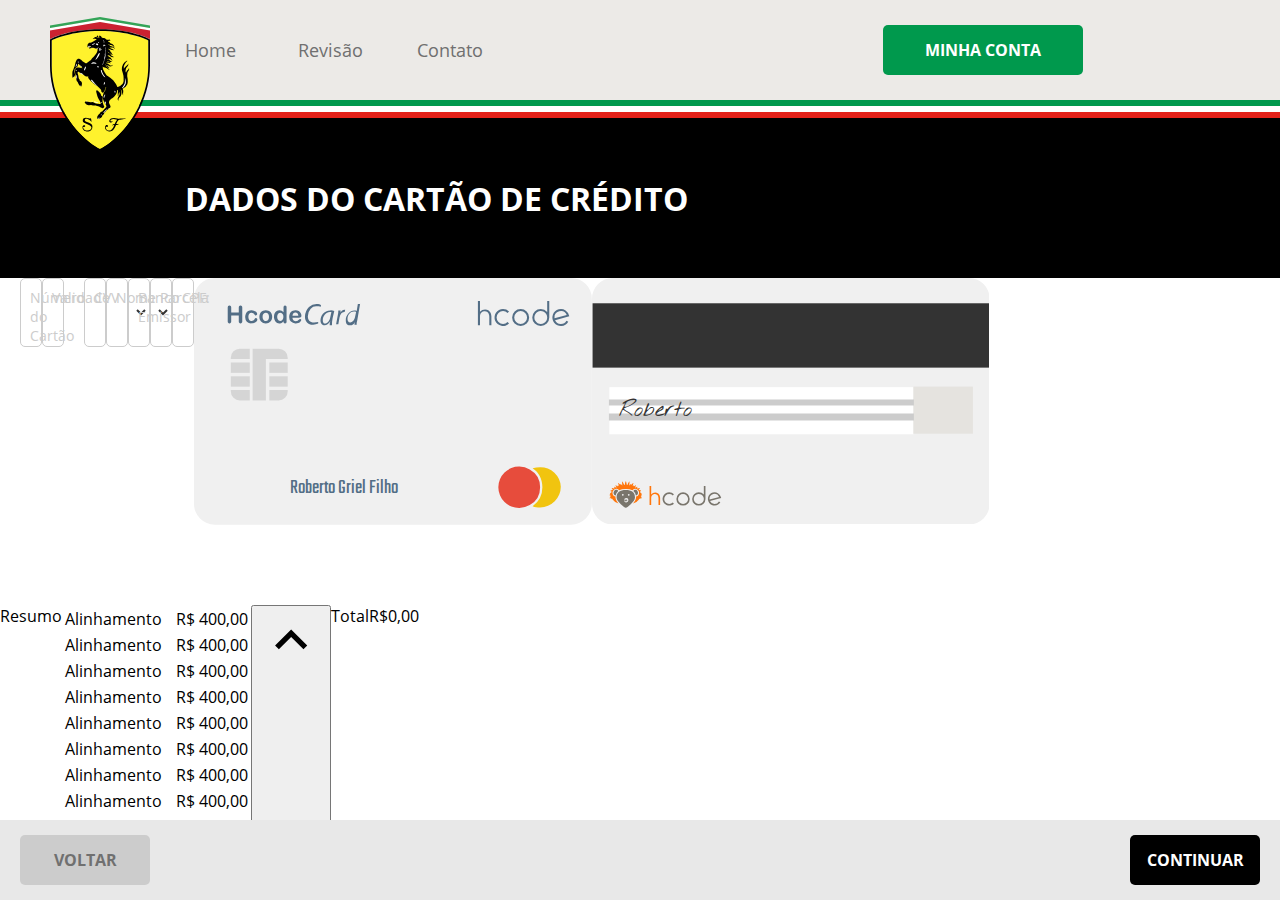
<file: schedules-payment.html>
<!DOCTYPE html>
<html lang="pt-br">
<head>
    <meta charset="UTF-8">
    <meta name="viewport" content="width=device-width, initial-scale=1.0">
    <title>Ferrari - Hcode Lab</title>
    <link rel="apple-touch-icon" sizes="57x57" href="/assets/images/apple-icon-57x57.png" />
    <link rel="apple-touch-icon" sizes="60x60" href="/assets/images/apple-icon-60x60.png" />
    <link rel="apple-touch-icon" sizes="72x72" href="/assets/images/apple-icon-72x72.png" />
    <link rel="apple-touch-icon" sizes="76x76" href="/assets/images/apple-icon-76x76.png" />
    <link rel="apple-touch-icon" sizes="114x114" href="/assets/images/apple-icon-114x114.png" />
    <link rel="apple-touch-icon" sizes="120x120" href="/assets/images/apple-icon-120x120.png" />
    <link rel="apple-touch-icon" sizes="144x144" href="/assets/images/apple-icon-144x144.png" />
    <link rel="apple-touch-icon" sizes="152x152" href="/assets/images/apple-icon-152x152.png" />
    <link rel="apple-touch-icon" sizes="180x180" href="/assets/images/apple-icon-180x180.png" />
    <link rel="icon" type="image/png" sizes="192x192"  href="/assets/images/android-icon-192x192.png" />
    <link rel="icon" type="image/png" sizes="32x32" href="/assets/images/favicon-32x32.png" />
    <link rel="icon" type="image/png" sizes="96x96" href="/assets/images/favicon-96x96.png" />
    <link rel="icon" type="image/png" sizes="16x16" href="/assets/images/favicon-16x16.png" />
    <link rel="manifest" href="/manifest.json" />
    <meta name="msapplication-TileColor" content="#E4E4E4" />
    <meta name="msapplication-TileImage" content="/assets/images/ms-icon-144x144.png" />
    <meta name="theme-color" content="#E4E4E4" />
    <meta name="description" content="Conheça a Ferrari Auto Center" />
    <link rel="stylesheet" href="assets/css/main.css" type="text/css" />
</head>
<body>

    <header id="header">
		<div class="overlay"></div>
		<a href="index.html"><img src="assets/images/ferrari-logo.svg" class="logo" alt="Logo Ferrari" /></a>
		<button type="button" id="btn-open">
			<svg id="menu-black-18dp" xmlns="http://www.w3.org/2000/svg" width="32" height="32" viewBox="0 0 32 32">
				<path id="Path_215" data-name="Path 215" d="M0,0H32V32H0Z" fill="none"/>
				<path id="Path_216" data-name="Path 216" d="M3,18H29V16H3Zm0-5H29V11H3ZM3,6V8H29V6Z" transform="translate(0 4)"/>
			  </svg>			  
		</button>
		<div class="menu">
			<nav>
				<button type="button" id="btn-close">
					<svg id="close-24px" xmlns="http://www.w3.org/2000/svg" width="24" height="24" viewBox="0 0 24 24">
						<path id="Caminho_244" data-name="Caminho 244" d="M0,0H24V24H0Z" fill="none"/>
						<path id="Caminho_245" data-name="Caminho 245" d="M19,6.41,17.59,5,12,10.59,6.41,5,5,6.41,10.59,12,5,17.59,6.41,19,12,13.41,17.59,19,19,17.59,13.41,12Z"/>
					</svg>			
				</button>
				<ul>
					<li><a href="index.html#home">Home</a></li>
					<li><a href="index.html#services">Revisão</a></li>
					<li><a href="index.html#contact">Contato</a></li>
					<li class="divider"><hr /></li>
					<li class="hide-guest"><a href="schedules.html">Agendamentos</a></li>
					<li class="hide-guest"><a href="profile.html">Editar Dados</a></li>
					<li class="hide-guest"><a href="change-photo.html">Mudar Foto</a></li>
					<li class="hide-guest"><a href="change-password.html">Alterar Senha</a></li>
				</ul>
			</nav>
			<div class="footer">
				<hr />
				<div>
					<picture>
						<a href="profile.html"><img src="assets/images/user.png" alt="João Rangel" /></a>
					</picture>
					<div>
						<a href="profile.html">
							<strong>João Rangel</strong>
							<small>joaohcrangel@gmail.com</small>
						</a>
					</div>
					<button type="button">
						<svg xmlns="http://www.w3.org/2000/svg" width="24" height="24" viewBox="0 0 24 24"><path d="M0,0H24V24H0Z" fill="none"/><path d="M10.09,15.59,11.5,17l5-5-5-5L10.09,8.41,12.67,11H3v2h9.67ZM19,3H5A2,2,0,0,0,3,5V9H5V5H19V19H5V15H3v4a2,2,0,0,0,2,2H19a2.006,2.006,0,0,0,2-2V5A2.006,2.006,0,0,0,19,3Z" fill="#333"/></svg>
					</button>
				</div>
				<a href="auth.html" class="btn-register">Minha Conta</a>
			</div>
		</div>
		<hr class="italy" />
    </header>
    
    <section id="schedules-payment" class="page blue">
        
        <header>
            <div>
               <h1>Dados do Cartão de Crédito</h1>
            </div>
            
        </header>
        <main>

            <form action="schedules-summary.html" >
                <div class="form-creditcard">

                    <div class="form-fields">
                        <div class="field">
                            <input type="number" name="number" id="number" required />
                            <label for="number">Número do Cartão</label>
                        </div>

                        <div class="fields">
                            <div class="field">
                                <input type="number" name="expiry" id="expiry" required />
                                <label for="expiry">Validade</label>
                            </div>
                            <div class="field">
                                <input type="number" name="cvv" id="cvv" required />
                                <label for="cvv">CVV</label>
                            </div>
                        </div>

                        <div class="field">
                            <input type="text" name="name" id="name" required />
                            <label for="name">Nome</label>
                        </div>

                        <div class="field">
                            <select name="bank" id="bank">
                                <option value="1">Banco Itaú</option>
                                <option value="3">Banco Bradesco</option>
                            </select>
                            <label for="bank">Banco Emissor</label>
                        </div>

                        <div class="field">
                            <select name="installments" id="installments">
                                <option value="1">1x</option>
                                <option value="2">2x</option>
                                <option value="3">3x</option>
                                <option value="4">4x</option>
                                <option value="5">5x</option>
                                <option value="6">6x</option>
                            </select>
                            <label for="installments">Parcela</label>
                        </div>

                        <div class="field">
                            <input type="text" name="document" id="document" required />
                            <label for="document">CPF:</label>
                        </div>
                        <footer class="fixed">
                            <a href="schedules-summary.html">Voltar</a>
                            <button type="submit">Continuar</button>
                        </footer>
					</div>
					
					<div class="form-card">
						<div class="faces" id="credit-card">
							<svg class="front" xmlns="http://www.w3.org/2000/svg" width="397.843" height="246.639" viewBox="0 0 397.843 246.639"><defs><style>@font-face {font-family: "Teko";font-style: normal;font-weight: 400;src: local("Teko"), url("assets/fonts/Teko-Regular.ttf") format("truetype");}</style></defs><g transform="translate(-4292.083 3513.639)"><g transform="translate(4292.083 -3513.639)"><path d="M590.443,461.542a20.611,20.611,0,0,1-20.7,20.7H213.3a20.611,20.611,0,0,1-20.7-20.7V256.3a20.611,20.611,0,0,1,20.7-20.7H569.745a20.611,20.611,0,0,1,20.7,20.7Z" transform="translate(-192.6 -235.6)" fill="#f0f0f0"/><g transform="translate(36.795 70.715)"><g transform="translate(0 41.394)"><path d="M199,256.25a9.081,9.081,0,0,0,9.2,9.2h9.774V255.1H199Z" transform="translate(-199 -255.1)" fill="#d5d5d5"/></g><g transform="translate(0 27.596)"><rect width="18.972" height="10.349" fill="#d5d5d5"/></g><path d="M199,257.1v1.15h18.972V247.9H208.2A9.081,9.081,0,0,0,199,257.1Z" transform="translate(-199 -247.9)" fill="#d5d5d5"/><g transform="translate(21.847)"><path d="M228.671,247.9H202.8v51.743h13.223V258.249H237.87V257.1A9.081,9.081,0,0,0,228.671,247.9Z" transform="translate(-202.8 -247.9)" fill="#d5d5d5"/></g><g transform="translate(0 13.798)"><rect width="18.972" height="10.349" fill="#d5d5d5"/></g><g transform="translate(38.519 13.798)"><rect width="18.397" height="10.349" fill="#d5d5d5"/></g><g transform="translate(38.519 27.596)"><rect width="18.397" height="10.349" fill="#d5d5d5"/></g><g transform="translate(38.519 41.394)"><path d="M205.7,265.449h9.2a9.081,9.081,0,0,0,9.2-9.2V255.1H205.7v10.349Z" transform="translate(-205.7 -255.1)" fill="#d5d5d5"/></g></g><g transform="translate(304.706 188.573)"><g transform="translate(33.92 0.575)"><path d="M258.974,268.5a29.128,29.128,0,0,0-7.474,1.15c6.324,4.025,9.774,10.923,9.774,18.972a23.115,23.115,0,0,1-9.774,18.972c2.3,1.15,4.6,1.15,7.474,1.15a20.611,20.611,0,0,0,20.7-20.7A20.389,20.389,0,0,0,258.974,268.5Z" transform="translate(-251.5 -268.5)" fill="#f1c40f"/></g><path d="M286.994,289.1a20.3,20.3,0,0,0-10.349-17.822A19.854,19.854,0,0,0,266.3,268.4a20.7,20.7,0,1,0,0,41.394,21.517,21.517,0,0,0,10.348-2.875A20.3,20.3,0,0,0,286.994,289.1Z" transform="translate(-245.6 -268.4)" fill="#e74c3c"/></g><g transform="translate(33.717 25.487)"><path d="M226.523,259.447a11.478,11.478,0,0,1-5.174,1.15c-5.174,0-8.049-3.45-8.049-8.049a13.87,13.87,0,0,1,4.024-9.774A12.109,12.109,0,0,1,224.8,239.9c2.3,0,4.024.575,4.6,1.15l-.575,1.725c-.575-.575-2.3-.575-4.024-.575a7.381,7.381,0,0,0-5.749,2.3,10.929,10.929,0,0,0-2.875,7.474c0,3.449,1.725,6.324,6.324,6.324a32.412,32.412,0,0,0,4.024-.575Z" transform="translate(-136.052 -239.325)" fill="#536e86"/><path d="M225.2,255.373a8.545,8.545,0,0,1,.575-3.45h0c-1.725,2.875-3.45,4.024-5.749,4.024s-4.025-2.3-4.025-4.6c0-5.174,3.45-10.349,9.774-10.349a9.785,9.785,0,0,1,4.024.575l-1.725,7.474a30.379,30.379,0,0,0-.575,6.9h-2.3Zm1.725-12.648H225.2c-3.45,0-6.9,4.024-6.9,8.049,0,1.725.575,3.45,2.3,3.45,2.3,0,4.6-2.875,5.174-6.324Z" transform="translate(-123.229 -234.101)" fill="#536e86"/><path d="M218.7,255.848l1.725-9.2a17.734,17.734,0,0,0,.575-5.174h2.3c0,1.15,0,2.3-.575,2.875h0c1.15-1.725,2.3-3.45,4.6-3.45h.575l-.575,2.3h-.575c-2.3,0-4.024,2.3-4.6,5.749L221,255.273h-2.3Z" transform="translate(-110.407 -234.576)" fill="#536e86"/><path d="M234.773,239.8,231.9,256.473a12.658,12.658,0,0,0-.575,4.6h-2.3l.575-2.875h0a5.525,5.525,0,0,1-5.174,3.45c-2.875,0-4.024-2.3-4.024-5.174,0-5.174,4.024-9.774,8.624-9.774,1.15,0,1.725,0,2.3.575l1.15-6.9h2.3Zm-4.024,8.624c-.575-.575-1.15-.575-2.3-.575-3.449,0-6.324,3.45-6.324,7.474,0,1.725.575,3.45,2.875,3.45,1.725,0,4.024-2.3,4.6-5.174Z" transform="translate(-102.333 -239.8)" fill="#536e86"/><path d="M-52.267-10.984v4.949h7.553v-4.949a2.313,2.313,0,0,1,.477-1.591,1.608,1.608,0,0,1,1.255-.53,1.667,1.667,0,0,1,1.278.524,2.271,2.271,0,0,1,.489,1.6V2.625a2.276,2.276,0,0,1-.495,1.6,1.663,1.663,0,0,1-1.273.53,1.6,1.6,0,0,1-1.261-.536,2.356,2.356,0,0,1-.471-1.6V-3.183h-7.553V2.625a2.276,2.276,0,0,1-.495,1.6,1.663,1.663,0,0,1-1.273.53A1.6,1.6,0,0,1-55.3,4.222a2.356,2.356,0,0,1-.471-1.6V-10.984a2.352,2.352,0,0,1,.465-1.591,1.6,1.6,0,0,1,1.267-.53,1.667,1.667,0,0,1,1.278.524A2.271,2.271,0,0,1-52.267-10.984ZM-26.145.775A2.775,2.775,0,0,1-26.5,2.06a4.412,4.412,0,0,1-1.1,1.3,5.664,5.664,0,0,1-1.856,1,7.874,7.874,0,0,1-2.521.377A6.157,6.157,0,0,1-36.632,3,6.436,6.436,0,0,1-38.3-1.664a7.675,7.675,0,0,1,.766-3.5,5.5,5.5,0,0,1,2.215-2.351,6.854,6.854,0,0,1,3.464-.831,6.891,6.891,0,0,1,2.292.365,5.986,5.986,0,0,1,1.767.943,4.519,4.519,0,0,1,1.108,1.231,2.439,2.439,0,0,1,.383,1.22,1.286,1.286,0,0,1-.43.978,1.474,1.474,0,0,1-1.043.4,1.052,1.052,0,0,1-.666-.206,3.268,3.268,0,0,1-.6-.666,4.871,4.871,0,0,0-1.231-1.343,2.788,2.788,0,0,0-1.632-.448,2.777,2.777,0,0,0-2.3,1.113,4.818,4.818,0,0,0-.872,3.046,5.883,5.883,0,0,0,.224,1.667,3.789,3.789,0,0,0,.648,1.3,2.774,2.774,0,0,0,1.025.813,3.115,3.115,0,0,0,1.32.277A2.972,2.972,0,0,0-30.2,1.895,3.916,3.916,0,0,0-28.985.528a3.144,3.144,0,0,1,.636-.848,1.208,1.208,0,0,1,.837-.306,1.241,1.241,0,0,1,.978.448A1.434,1.434,0,0,1-26.145.775ZM-11.3-1.781A7.6,7.6,0,0,1-11.747.87a5.854,5.854,0,0,1-1.3,2.086,5.723,5.723,0,0,1-2.027,1.337,7.165,7.165,0,0,1-2.651.465,6.961,6.961,0,0,1-2.628-.471,5.835,5.835,0,0,1-2.021-1.349,5.833,5.833,0,0,1-1.3-2.074,7.582,7.582,0,0,1-.442-2.645,7.675,7.675,0,0,1,.448-2.675A5.82,5.82,0,0,1-22.375-6.53a5.662,5.662,0,0,1,2.027-1.326,7.156,7.156,0,0,1,2.628-.465,7.144,7.144,0,0,1,2.651.471,5.767,5.767,0,0,1,2.038,1.343,5.806,5.806,0,0,1,1.29,2.074A7.631,7.631,0,0,1-11.3-1.781Zm-3.228,0a4.827,4.827,0,0,0-.866-3.063,2.812,2.812,0,0,0-2.327-1.1,2.882,2.882,0,0,0-1.661.489,3.1,3.1,0,0,0-1.108,1.443,5.875,5.875,0,0,0-.389,2.227A5.828,5.828,0,0,0-20.5.422a3.16,3.16,0,0,0,1.1,1.443,2.846,2.846,0,0,0,1.679.5,2.807,2.807,0,0,0,2.327-1.1A4.811,4.811,0,0,0-14.527-1.781ZM.048,2.92V2.6A8.173,8.173,0,0,1-1.231,3.81,4.813,4.813,0,0,1-2.6,4.516a5.134,5.134,0,0,1-1.608.242,4.738,4.738,0,0,1-2.139-.489,4.992,4.992,0,0,1-1.7-1.4A6.366,6.366,0,0,1-9.137.74a9.106,9.106,0,0,1-.371-2.651,6.91,6.91,0,0,1,1.473-4.7A4.9,4.9,0,0,1-4.159-8.3a5.207,5.207,0,0,1,2.345.477A6.537,6.537,0,0,1,.048-6.353V-11.1a2.4,2.4,0,0,1,.395-1.5A1.343,1.343,0,0,1,1.568-13.1a1.394,1.394,0,0,1,1.125.465,2.074,2.074,0,0,1,.395,1.373V2.92A1.971,1.971,0,0,1,2.664,4.3a1.423,1.423,0,0,1-1.1.46,1.4,1.4,0,0,1-1.09-.477A1.964,1.964,0,0,1,.048,2.92ZM-6.279-1.8A5.489,5.489,0,0,0-5.873.422,3.1,3.1,0,0,0-4.76,1.806a2.751,2.751,0,0,0,1.544.465A2.848,2.848,0,0,0-1.667,1.83,3.038,3.038,0,0,0-.547.475,5.474,5.474,0,0,0-.129-1.8,5.331,5.331,0,0,0-.547-4.014,3.32,3.32,0,0,0-1.678-5.428,2.7,2.7,0,0,0-3.24-5.917a2.634,2.634,0,0,0-1.579.5A3.215,3.215,0,0,0-5.9-3.979,5.714,5.714,0,0,0-6.279-1.8Zm21.574.813H9A4.272,4.272,0,0,0,9.444.94,3.034,3.034,0,0,0,10.587,2.2a3.019,3.019,0,0,0,1.573.424,3.854,3.854,0,0,0,1.055-.136,3.435,3.435,0,0,0,.925-.424,7.056,7.056,0,0,0,.825-.619q.377-.33.978-.9A1.055,1.055,0,0,1,16.65.34a1.165,1.165,0,0,1,.8.271.969.969,0,0,1,.306.766A2.092,2.092,0,0,1,17.415,2.4a4.045,4.045,0,0,1-1.031,1.119,5.872,5.872,0,0,1-1.732.89,7.46,7.46,0,0,1-2.4.353A6.415,6.415,0,0,1,7.436,2.991a6.581,6.581,0,0,1-1.72-4.8A8,8,0,0,1,6.139-4.45,5.832,5.832,0,0,1,7.377-6.542a5.365,5.365,0,0,1,2-1.337,7.19,7.19,0,0,1,2.639-.465,6.259,6.259,0,0,1,3.234.8,5.232,5.232,0,0,1,2.021,2.056,5.406,5.406,0,0,1,.672,2.569q0,1.214-.7,1.573A4.332,4.332,0,0,1,15.295-.992ZM9-2.818h5.832a3.909,3.909,0,0,0-.89-2.468,2.663,2.663,0,0,0-2.033-.819,2.574,2.574,0,0,0-1.974.831A4.132,4.132,0,0,0,9-2.818Z" transform="translate(55.767 15.146)" fill="#536e86"/></g><text transform="translate(75.917 214.639)" fill="#536e86" font-size="20" font-family="Teko-Regular, Teko" ><tspan x="-39" y="0" style="font-family: 'Teko'" class="expiry"></tspan></text><text transform="translate(95.917 195.639)" fill="#536e86" font-size="20" font-family="Teko-Regular, Teko"><tspan x="0" y="19" style="font-family: 'Teko'" class="name">Roberto Griel Filho</tspan></text></g><g transform="translate(4576.005 -3490.748)"><path d="M246.892,279.6v8.626h2.082v-9.044c0-1.959-.974-6.85-6.315-6.877a6.91,6.91,0,0,0-5.087,2.34V263.788H235.49v24.435h2.081v-8.343c0-4.645,2.855-5.7,4.973-5.617,3.018.117,4.348,2.658,4.348,5.334" transform="translate(-235.49 -263.788)" fill="#536e86" fill-rule="evenodd"/><path d="M295.563,289.083a8.474,8.474,0,0,1,6.011,2.49l-1.472,1.472a6.419,6.419,0,1,0,0,9.078l1.472,1.472a8.5,8.5,0,1,1-6.011-14.512" transform="translate(-270.457 -280.938)" fill="#536e86" fill-rule="evenodd"/><path d="M350.33,291.165a6.419,6.419,0,1,1-6.419,6.419,6.419,6.419,0,0,1,6.419-6.419m0-2.082a8.5,8.5,0,1,1-8.5,8.5A8.5,8.5,0,0,1,350.33,289.083Z" transform="translate(-307.589 -280.938)" fill="#536e86" fill-rule="evenodd"/><path d="M419.248,280.419h-.007v-.28a6.42,6.42,0,1,0,.007.295Zm-6.419-8.486a8.481,8.481,0,0,1,6.413,2.92V263.788h2.085v16.42c0,.075,0,.15,0,.225a8.5,8.5,0,1,1-8.5-8.5Z" transform="translate(-349.964 -263.788)" fill="#536e86" fill-rule="evenodd"/><path d="M481.173,294.935a6.42,6.42,0,0,0-12.238,3.279Zm-8.05-5.566a8.5,8.5,0,0,1,10.62,7.033l-14.269,3.823a6.42,6.42,0,0,0,11.409.565l1.8,1.041a8.5,8.5,0,1,1-9.562-12.462Z" transform="translate(-392.335 -280.934)" fill="#536e86" fill-rule="evenodd"/></g><text transform="translate(4356 -3347)" fill="#536e86" font-size="35" font-family="Teko-Regular, Teko"><tspan x="-27.3" y="0" style="font-family: 'Teko'" class="number-1"></tspan></text><text transform="translate(4446 -3347)" fill="#536e86" font-size="35" font-family="Teko-Regular, Teko"><tspan x="-27.3" y="0" style="font-family: 'Teko'" class="number-2"></tspan></text><text transform="translate(4537 -3347)" fill="#536e86" font-size="35" font-family="Teko-Regular, Teko"><tspan x="-27.3" y="0" style="font-family: 'Teko'" class="number-3"></tspan></text><text transform="translate(4627 -3347)" fill="#536e86" font-size="35" font-family="Teko-Regular, Teko"><tspan x="-27.3" y="0" style="font-family: 'Teko'" class="number-4"></tspan></text></g></svg>
	
							<svg class="back" xmlns="http://www.w3.org/2000/svg" width="397.613" height="246.497" viewBox="0 0 397.613 246.497"><defs><style>@font-face {font-family: "Nothing";font-style: normal;font-weight: 300;src: local("Open Sans Regular"), url("../fonts/NothingYouCouldDo-Regular.ttf") format("truetype");}@font-face {font-family: "Teko";font-style: normal;font-weight: 400;src: local("Teko"), url("assets/fonts/Teko-Regular.ttf") format("truetype");}</style></defs><g transform="translate(-4292.083 3734.497)"><g transform="translate(4292.083 -3734.497)"><path d="M590.213,409.912A20.6,20.6,0,0,1,569.527,430.6H213.285A20.6,20.6,0,0,1,192.6,409.912V204.785A20.6,20.6,0,0,1,213.285,184.1H569.527a20.6,20.6,0,0,1,20.685,20.685Z" transform="translate(-192.6 -184.1)" fill="#f0f0f0"/></g><g transform="translate(4292.657 -3709.215)"><rect width="397.038" height="64.353" fill="#333"/></g><g transform="translate(4309.39 -3625.305)"><rect width="304.157" height="47.116" fill="#fff"/></g><g transform="translate(4613.478 -3625.9)"><rect width="59.555" height="47.116" fill="#e5e3df"/></g><rect width="305" height="6" transform="translate(4309 -3613)" fill="#ccc"/><rect width="305" height="7" transform="translate(4309 -3599)" fill="#ccc"/><g transform="translate(4309.39 -3531.357)"><path d="M113.935,280.128c-5.782,0-9.206,1.923-9.206,7.472,0,2.3,2.115,4.681,4.234,6.665,1.989,1.861,4.03,3.6,4.972,3.6s2.983-1.736,4.972-3.6c2.119-1.983,4.234-4.369,4.234-6.665C123.141,282.051,119.717,280.128,113.935,280.128Zm-3.87,4.819a.9.9,0,1,1,.9.9A.9.9,0,0,1,110.065,284.947Zm3.87,7.584a2.189,2.189,0,1,1,2.643-2.141A2.432,2.432,0,0,1,113.935,292.531Zm2.968-6.682a.9.9,0,1,1,.9-.9A.9.9,0,0,1,116.9,285.849Z" transform="translate(-97.457 -271.226)" fill="#79756c" fill-rule="evenodd"/><path d="M95,285.079c-1.853.052-2.53-2.485-1.758-3.949.777-1.387,1.662-1.677,2.267-1.677a2.036,2.036,0,0,1,2.037,1.094A6.975,6.975,0,0,0,95,285.079" transform="translate(-88.631 -270.721)" fill="#79756c" fill-rule="evenodd"/><path d="M92.377,244.835c.53,0,.865,3.134,1.166,3.8.154.339.426.157.629-.359.522-1.326,1.546-3.048,1.794-2.982s.063,1.908-.086,3.288c-.066.616.16.7.535.21.122-.161.827-1.1,1.123-1.025.07.017.151.075.165.435.01.269.335.129.787-.295.669-.628,1.325-1.25,1.473-1.12s-.205,1.133-.527,2.066c-.2.587-.138.868.177.661.138-.091.623-.405.763-.226.036.046.1.113-.049.508-.1.276.213.213.739-.115.715-.446,1.431-.884,1.541-.783.146.134-.323.993-.827,1.922-.3.545.045.589.4.369a5.833,5.833,0,0,1,1.182-.531c.2-.048,1-.557.345,1.148-.114.3.194.384.461.32a6.275,6.275,0,0,1,1.839-.31.423.423,0,0,1,.372.138c.1.162,0,.417-1.02,1.464-.125.128-.1.243.27.322,2.216.469,2.073.868,2.039.98s-.467.259-1.03.545c-.394.2-.275.536.27.832,1.447.786,1.365,1.093,1.35,1.16s-.042.163-.358.246c-.245.064-.1.316.319.637.374.291.687.542.634.678s-.437.185-.91.264c-.522.084-.671.363-.36.682.472.482.4.607.349.667a.578.578,0,0,1-.441.111c-.248-.009-.157.09-.048.165.227.157,1.342,1.037,1.3,1.224-.016.085-.343.024-.8-.07s-.657-.186-.584.088-.295.444-.58.483a3.8,3.8,0,0,1-.517.027c-.545,0-.638.519-.941,1A8.6,8.6,0,0,1,99.64,267.1c1.559-1.679,3.009-3.743,3.009-5.886,0-.329-.012-.645-.034-.952,2.634-.054,3.678-3.415,2.574-5.51l-.006-.012-.007-.012a3.786,3.786,0,0,0-3.2-2.222,3.078,3.078,0,0,0-2.93,1.563,13.626,13.626,0,0,0-6.673-1.393,13.626,13.626,0,0,0-6.673,1.393,3.078,3.078,0,0,0-2.93-1.563,3.787,3.787,0,0,0-3.2,2.222l-.007.012-.006.012c-1.1,2.1-.059,5.456,2.575,5.51-.022.306-.034.623-.034.952,0,2.144,1.449,4.207,3.008,5.886a8.6,8.6,0,0,1-5.677-3.637c-.3-.484-.4-1-.941-1a3.79,3.79,0,0,1-.517-.027c-.285-.038-.653-.209-.58-.483s-.135-.177-.584-.088-.787.155-.8.07c-.04-.187,1.075-1.066,1.3-1.224.109-.075.2-.174-.048-.165a.579.579,0,0,1-.441-.111c-.053-.061-.122-.185.35-.667.31-.32.161-.6-.36-.682-.472-.079-.856-.129-.91-.264s.26-.386.634-.678c.415-.321.565-.573.319-.637-.316-.083-.345-.192-.358-.246s-.1-.374,1.349-1.16c.545-.3.664-.632.27-.832-.564-.286-1-.431-1.031-.545s-.177-.511,2.039-.98c.375-.079.4-.194.27-.322-1.022-1.047-1.123-1.3-1.02-1.464a.423.423,0,0,1,.372-.138,6.275,6.275,0,0,1,1.838.31c.267.064.575-.022.461-.32-.652-1.705.146-1.2.345-1.148a5.833,5.833,0,0,1,1.182.531c.351.22.692.177.4-.369-.5-.929-.973-1.788-.827-1.922.109-.1.826.337,1.541.783.526.328.84.39.739.115-.144-.4-.085-.462-.049-.508.139-.179.625.135.762.226.315.208.379-.074.177-.661-.322-.933-.664-1.945-.527-2.066s.8.492,1.473,1.12c.452.424.777.563.787.295.014-.36.095-.418.165-.435.3-.072,1,.865,1.123,1.025.375.494.6.407.536-.21-.149-1.381-.332-3.223-.086-3.288s1.272,1.655,1.794,2.982c.2.517.475.7.629.359.3-.661.635-3.791,1.166-3.8" transform="translate(-75.899 -244.835)" fill="#ff760c" fill-rule="evenodd"/><path d="M173.77,285.079c1.853.052,2.53-2.485,1.759-3.949-.777-1.387-1.662-1.677-2.267-1.677a2.036,2.036,0,0,0-2.037,1.094,6.974,6.974,0,0,1,2.545,4.532" transform="translate(-147.181 -270.721)" fill="#79756c" fill-rule="evenodd"/><path d="M136.669,316.689c-.848,0-1.537.466-1.537,1.04s.689,1.04,1.537,1.04,1.538-.465,1.538-1.04S137.518,316.689,136.669,316.689Zm0,.651c-.664,0-1.144.424-1.132.281.035-.411.681-.65,1.132-.65s1.1.239,1.132.65C137.813,317.764,137.333,317.34,136.669,317.34Z" transform="translate(-120.192 -298.565)" fill="#79756c" fill-rule="evenodd"/><path d="M244.422,276.172v6.757h1.631v-7.085c0-1.534-.763-5.366-4.947-5.387a5.413,5.413,0,0,0-3.985,1.833v-8.5h-1.63v19.141h1.63v-6.536c0-3.639,2.236-4.464,3.9-4.4,2.364.092,3.406,2.082,3.406,4.178" transform="translate(-195.237 -259.007)" fill="#ff760c" fill-rule="evenodd"/><path d="M293.722,289.083a6.638,6.638,0,0,1,4.709,1.951l-1.153,1.153a5.028,5.028,0,1,0,0,7.111l1.153,1.153a6.659,6.659,0,1,1-4.709-11.368" transform="translate(-233.801 -277.922)" fill="#79756c" fill-rule="evenodd"/><path d="M348.488,290.714a5.028,5.028,0,1,1-5.028,5.028,5.029,5.029,0,0,1,5.028-5.028m0-1.631a6.659,6.659,0,1,1-6.659,6.659A6.659,6.659,0,0,1,348.488,289.083Z" transform="translate(-274.754 -277.922)" fill="#79756c" fill-rule="evenodd"/><path d="M416.016,276.816h-.005V276.6a5.028,5.028,0,1,0,.005.231Zm-5.029-6.647a6.643,6.643,0,0,1,5.023,2.287v-8.668h1.634v12.863c0,.059,0,.117,0,.176a6.659,6.659,0,1,1-6.659-6.659Z" transform="translate(-321.489 -259.007)" fill="#79756c" fill-rule="evenodd"/><path d="M478.064,293.666a5.029,5.029,0,0,0-9.587,2.569Zm-6.306-4.36a6.659,6.659,0,0,1,8.156,4.709,6.732,6.732,0,0,1,.163.8L468.9,297.809a5.029,5.029,0,0,0,8.937.442l1.412.815a6.659,6.659,0,1,1-7.49-9.762Z" transform="translate(-368.219 -277.918)" fill="#79756c" fill-rule="evenodd"/></g><text transform="translate(4644 -3593)" fill="#333" font-size="27" font-family="Teko-Regular, Teko"><tspan x="-15.795" y="0" style="font-family: 'Teko'" class="cvv"></tspan></text><text transform="translate(4230 -3617)" fill="#333" font-size="22" font-family="NothingYouCouldDo, Nothing You Could Do"><tspan x="89.566" y="21" style="font-family: 'Nothing'" class="name">Roberto</tspan></text></g></svg>
						</div>
					</div>
				</div>
				
				

            </form>

        </main>

        <aside>
            <header>
                Resumo
            </header>
            <section>
                <table>
                    <tbody>
                        <tr>
                            <td>Alinhamento</td>
                            <td class="price">R$ 400,00</td>
                        </tr>
                        <tr>
                            <td>Alinhamento</td>
                            <td class="price">R$ 400,00</td>
                        </tr>
                        <tr>
                            <td>Alinhamento</td>
                            <td class="price">R$ 400,00</td>
                        </tr>
                        <tr>
                            <td>Alinhamento</td>
                            <td class="price">R$ 400,00</td>
                        </tr>
                        <tr>
                            <td>Alinhamento</td>
                            <td class="price">R$ 400,00</td>
                        </tr>
                        <tr>
                            <td>Alinhamento</td>
                            <td class="price">R$ 400,00</td>
                        </tr>
                        <tr>
                            <td>Alinhamento</td>
                            <td class="price">R$ 400,00</td>
                        </tr>
                        <tr>
                            <td>Alinhamento</td>
                            <td class="price">R$ 400,00</td>
                        </tr>
                        <tr>
                            <td>Alinhamento</td>
                            <td class="price">R$ 400,00</td>
                        </tr>
                        <tr>
                            <td>Alinhamento</td>
                            <td class="price">R$ 400,00</td>
                        </tr>
                        <tr>
                            <td>dAlinhamento</td>
                            <td class="price">R$ 400,00</td>
                        </tr>

                    </tbody>
                </table>
            </section>
            <footer>
                <button type="button" id="btn-summary-toggle"><svg xmlns="http://www.w3.org/2000/svg" width="64.317" height="64.317" viewBox="0 0 64.317 64.317"><path d="M0,0H64.317V64.317H0Z" fill="none"/><path d="M9.779,27.858l12.3-12.274,12.3,12.274,3.779-3.779L22.079,8,6,24.079Z" transform="translate(10.079 13.439)"/></svg></button>

                <div>
                    <span>Total</span>
                    <span class="total">R$0,00</span>
                </div>
            </footer>
        </aside>
        
	</section>
	
	<script>
		const card = document.querySelector("#credit-card");
		const buttonFooter = document.querySelector("#btn-summary-toggle");

		card.addEventListener("click", e => {
			card.classList.toggle('flipped');
		})

		buttonFooter.addEventListener("click", function(){
			document.querySelector("aside").classList.toggle("open");
		})

	</script>

    </body>
</html>
</file>
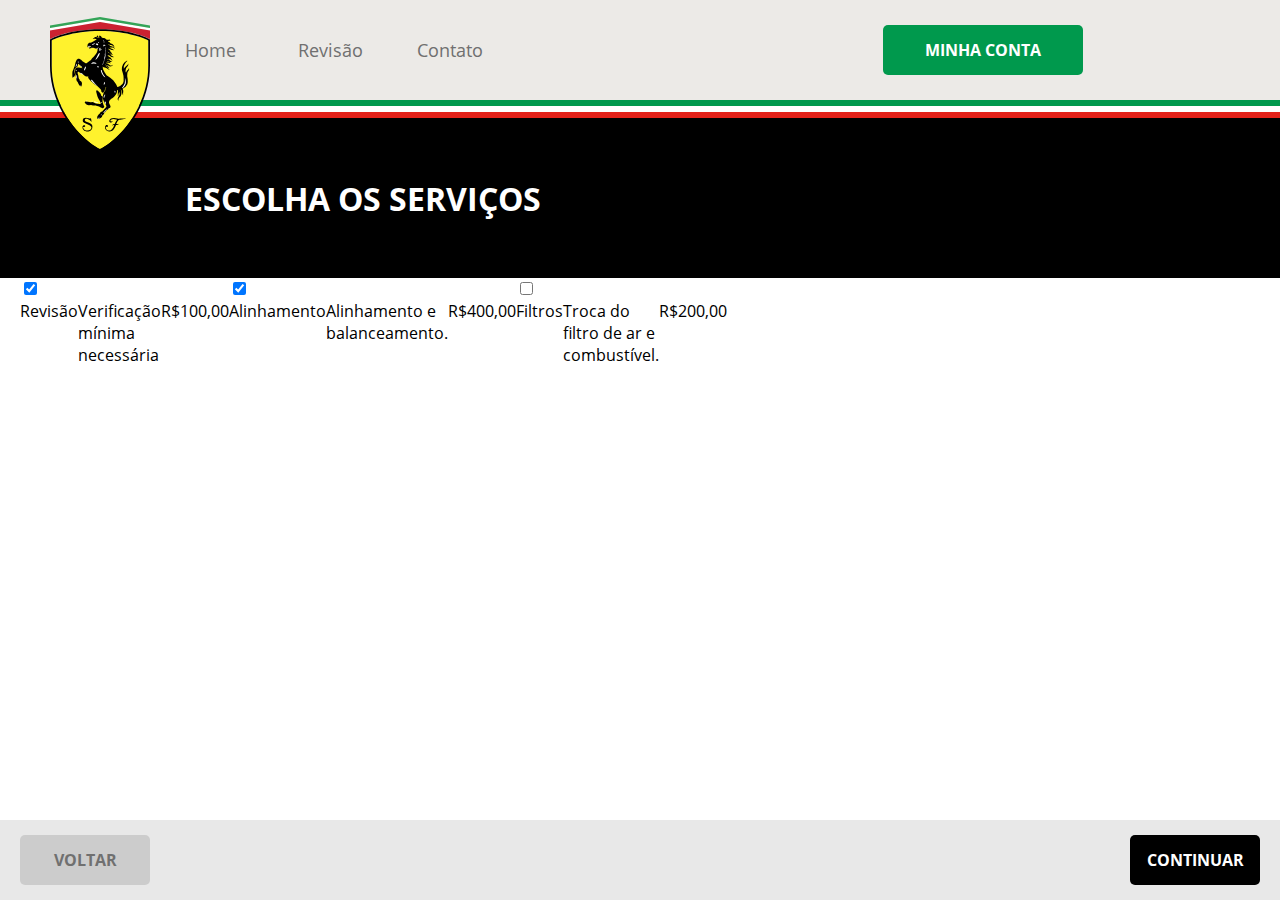
<file: schedules-service.html>
<!DOCTYPE html>
<html lang="pt-br">
<head>
    <meta charset="UTF-8">
    <meta name="viewport" content="width=device-width, initial-scale=1.0">
    <title>Ferrari - Hcode Lab</title>
    <link rel="apple-touch-icon" sizes="57x57" href="/assets/images/apple-icon-57x57.png" />
    <link rel="apple-touch-icon" sizes="60x60" href="/assets/images/apple-icon-60x60.png" />
    <link rel="apple-touch-icon" sizes="72x72" href="/assets/images/apple-icon-72x72.png" />
    <link rel="apple-touch-icon" sizes="76x76" href="/assets/images/apple-icon-76x76.png" />
    <link rel="apple-touch-icon" sizes="114x114" href="/assets/images/apple-icon-114x114.png" />
    <link rel="apple-touch-icon" sizes="120x120" href="/assets/images/apple-icon-120x120.png" />
    <link rel="apple-touch-icon" sizes="144x144" href="/assets/images/apple-icon-144x144.png" />
    <link rel="apple-touch-icon" sizes="152x152" href="/assets/images/apple-icon-152x152.png" />
    <link rel="apple-touch-icon" sizes="180x180" href="/assets/images/apple-icon-180x180.png" />
    <link rel="icon" type="image/png" sizes="192x192"  href="/assets/images/android-icon-192x192.png" />
    <link rel="icon" type="image/png" sizes="32x32" href="/assets/images/favicon-32x32.png" />
    <link rel="icon" type="image/png" sizes="96x96" href="/assets/images/favicon-96x96.png" />
    <link rel="icon" type="image/png" sizes="16x16" href="/assets/images/favicon-16x16.png" />
    <link rel="manifest" href="/manifest.json" />
    <meta name="msapplication-TileColor" content="#E4E4E4" />
    <meta name="msapplication-TileImage" content="/assets/images/ms-icon-144x144.png" />
    <meta name="theme-color" content="#E4E4E4" />
    <meta name="description" content="Conheça a Ferrari Auto Center" />
    <link rel="stylesheet" href="assets/css/main.css" type="text/css" />
</head>
<body>

    <header id="header">
		<div class="overlay"></div>
		<a href="index.html"><img src="assets/images/ferrari-logo.svg" class="logo" alt="Logo Ferrari" /></a>
		<button type="button" id="btn-open">
			<svg id="menu-black-18dp" xmlns="http://www.w3.org/2000/svg" width="32" height="32" viewBox="0 0 32 32">
				<path id="Path_215" data-name="Path 215" d="M0,0H32V32H0Z" fill="none"/>
				<path id="Path_216" data-name="Path 216" d="M3,18H29V16H3Zm0-5H29V11H3ZM3,6V8H29V6Z" transform="translate(0 4)"/>
			  </svg>			  
		</button>
		<div class="menu">
			<nav>
				<button type="button" id="btn-close">
					<svg id="close-24px" xmlns="http://www.w3.org/2000/svg" width="24" height="24" viewBox="0 0 24 24">
						<path id="Caminho_244" data-name="Caminho 244" d="M0,0H24V24H0Z" fill="none"/>
						<path id="Caminho_245" data-name="Caminho 245" d="M19,6.41,17.59,5,12,10.59,6.41,5,5,6.41,10.59,12,5,17.59,6.41,19,12,13.41,17.59,19,19,17.59,13.41,12Z"/>
					</svg>			
				</button>
				<ul>
					<li><a href="index.html#home">Home</a></li>
					<li><a href="index.html#services">Revisão</a></li>
					<li><a href="index.html#contact">Contato</a></li>
					<li class="divider"><hr /></li>
					<li class="hide-guest"><a href="schedules.html">Agendamentos</a></li>
					<li class="hide-guest"><a href="profile.html">Editar Dados</a></li>
					<li class="hide-guest"><a href="change-photo.html">Mudar Foto</a></li>
					<li class="hide-guest"><a href="change-password.html">Alterar Senha</a></li>
				</ul>
			</nav>
			<div class="footer">
				<hr />
				<div>
					<picture>
						<a href="profile.html"><img src="assets/images/user.png" alt="João Rangel" /></a>
					</picture>
					<div>
						<a href="profile.html">
							<strong>João Rangel</strong>
							<small>joaohcrangel@gmail.com</small>
						</a>
					</div>
					<button type="button">
						<svg xmlns="http://www.w3.org/2000/svg" width="24" height="24" viewBox="0 0 24 24"><path d="M0,0H24V24H0Z" fill="none"/><path d="M10.09,15.59,11.5,17l5-5-5-5L10.09,8.41,12.67,11H3v2h9.67ZM19,3H5A2,2,0,0,0,3,5V9H5V5H19V19H5V15H3v4a2,2,0,0,0,2,2H19a2.006,2.006,0,0,0,2-2V5A2.006,2.006,0,0,0,19,3Z" fill="#333"/></svg>
					</button>
				</div>
				<a href="auth.html" class="btn-register">Minha Conta</a>
			</div>
		</div>
		<hr class="italy" />
    </header>
    
    <section id="schedules-service" class="page blue">
        
        <header>
            <h1>ESCOLHA OS SERVIÇOS</h1>
        </header>
        <main>
            <form action="">
                <div class="options">
                    <label>
                        <input type="checkbox" name="service" value="1" checked />
                        <div class="square">
                            <div></div>
                        </div>
                        <div class="content">
                            <span class="name">Revisão</span>
                            <span class="description">Verificação mínima necessária</span>
                            <span class="price">R$100,00</span>
                        </div>
                    </label>
                    <label>
                        <input type="checkbox" name="service" value="2" checked />
                        <div class="square">
                            <div></div>
                        </div>
                        <div class="content">
                            <span class="name">Alinhamento</span>
                            <span class="description">Alinhamento e balanceamento.</span>
                            <span class="price">R$400,00</span>
                        </div>
                    </label>
                    <label>
                        <input type="checkbox" name="service" value="3" />
                        <div class="square">
                            <div></div>
                        </div>
                        <div class="content">
                            <span class="name">Filtros</span>
                            <span class="description">Troca do filtro de ar e combustível.</span>
                            <span class="price">R$200,00</span>
                        </div>
                    </label>
                </div>
                <footer class="fixed">
                    <a href="schedules-time-options.html">Voltar</a>
                    <button type="submit">Continuar</button>
                </footer>
            </form>
        </main>
        
    </section>

    </body>
</html>
</file>
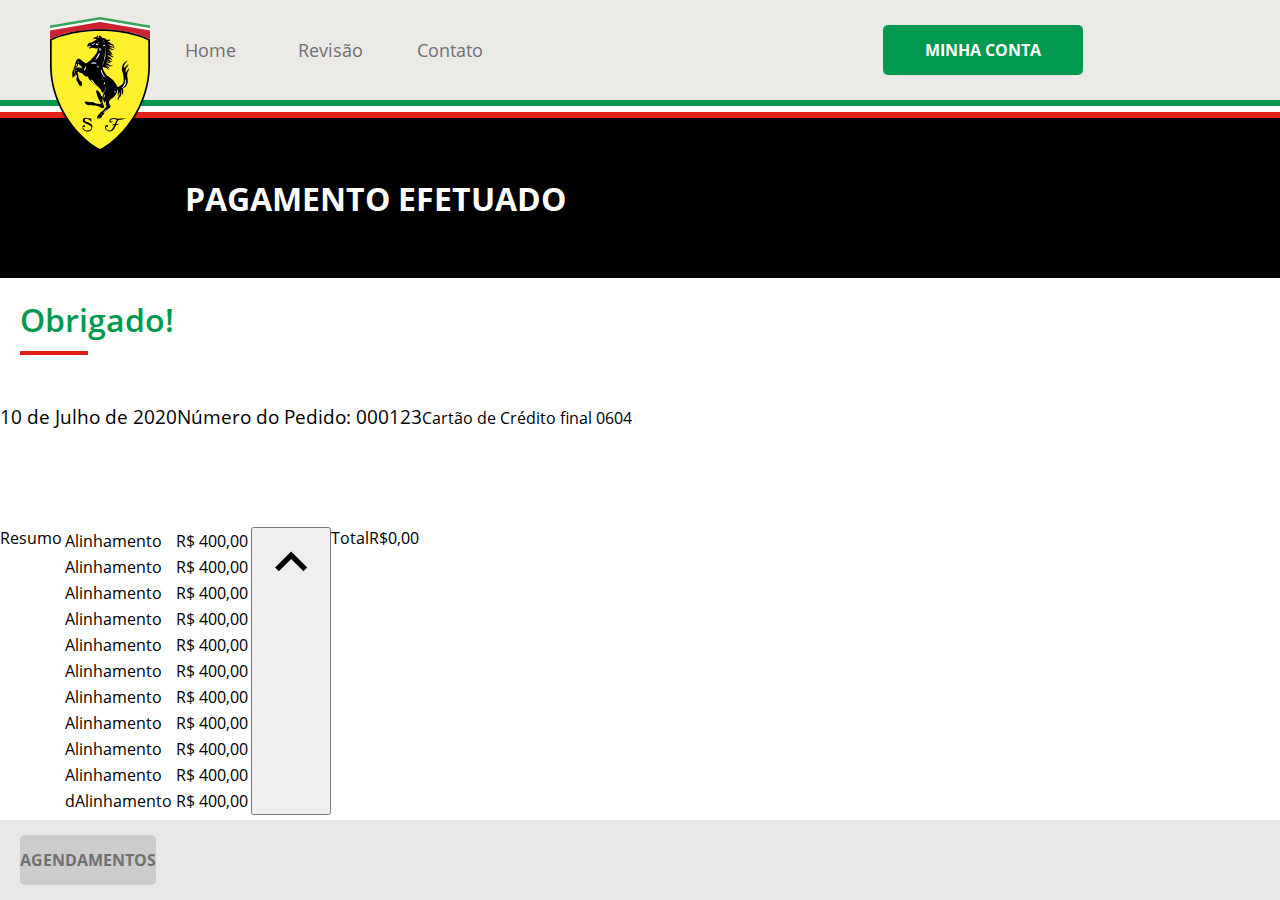
<file: schedules-success.html>
<!DOCTYPE html>
<html lang="pt-br">
<head>
    <meta charset="UTF-8">
    <meta name="viewport" content="width=device-width, initial-scale=1.0">
    <title>Ferrari - Hcode Lab</title>
    <link rel="apple-touch-icon" sizes="57x57" href="/assets/images/apple-icon-57x57.png" />
    <link rel="apple-touch-icon" sizes="60x60" href="/assets/images/apple-icon-60x60.png" />
    <link rel="apple-touch-icon" sizes="72x72" href="/assets/images/apple-icon-72x72.png" />
    <link rel="apple-touch-icon" sizes="76x76" href="/assets/images/apple-icon-76x76.png" />
    <link rel="apple-touch-icon" sizes="114x114" href="/assets/images/apple-icon-114x114.png" />
    <link rel="apple-touch-icon" sizes="120x120" href="/assets/images/apple-icon-120x120.png" />
    <link rel="apple-touch-icon" sizes="144x144" href="/assets/images/apple-icon-144x144.png" />
    <link rel="apple-touch-icon" sizes="152x152" href="/assets/images/apple-icon-152x152.png" />
    <link rel="apple-touch-icon" sizes="180x180" href="/assets/images/apple-icon-180x180.png" />
    <link rel="icon" type="image/png" sizes="192x192"  href="/assets/images/android-icon-192x192.png" />
    <link rel="icon" type="image/png" sizes="32x32" href="/assets/images/favicon-32x32.png" />
    <link rel="icon" type="image/png" sizes="96x96" href="/assets/images/favicon-96x96.png" />
    <link rel="icon" type="image/png" sizes="16x16" href="/assets/images/favicon-16x16.png" />
    <link rel="manifest" href="/manifest.json" />
    <meta name="msapplication-TileColor" content="#E4E4E4" />
    <meta name="msapplication-TileImage" content="/assets/images/ms-icon-144x144.png" />
    <meta name="theme-color" content="#E4E4E4" />
    <meta name="description" content="Conheça a Ferrari Auto Center" />
    <link rel="stylesheet" href="assets/css/main.css" type="text/css" />
</head>
<body>

    <header id="header">
		<div class="overlay"></div>
		<a href="index.html"><img src="assets/images/ferrari-logo.svg" class="logo" alt="Logo Ferrari" /></a>
		<button type="button" id="btn-open">
			<svg id="menu-black-18dp" xmlns="http://www.w3.org/2000/svg" width="32" height="32" viewBox="0 0 32 32">
				<path id="Path_215" data-name="Path 215" d="M0,0H32V32H0Z" fill="none"/>
				<path id="Path_216" data-name="Path 216" d="M3,18H29V16H3Zm0-5H29V11H3ZM3,6V8H29V6Z" transform="translate(0 4)"/>
			  </svg>			  
		</button>
		<div class="menu">
			<nav>
				<button type="button" id="btn-close">
					<svg id="close-24px" xmlns="http://www.w3.org/2000/svg" width="24" height="24" viewBox="0 0 24 24">
						<path id="Caminho_244" data-name="Caminho 244" d="M0,0H24V24H0Z" fill="none"/>
						<path id="Caminho_245" data-name="Caminho 245" d="M19,6.41,17.59,5,12,10.59,6.41,5,5,6.41,10.59,12,5,17.59,6.41,19,12,13.41,17.59,19,19,17.59,13.41,12Z"/>
					</svg>			
				</button>
				<ul>
					<li><a href="index.html#home">Home</a></li>
					<li><a href="index.html#services">Revisão</a></li>
					<li><a href="index.html#contact">Contato</a></li>
					<li class="divider"><hr /></li>
					<li class="hide-guest"><a href="schedules.html">Agendamentos</a></li>
					<li class="hide-guest"><a href="profile.html">Editar Dados</a></li>
					<li class="hide-guest"><a href="change-photo.html">Mudar Foto</a></li>
					<li class="hide-guest"><a href="change-password.html">Alterar Senha</a></li>
				</ul>
			</nav>
			<div class="footer">
				<hr />
				<div>
					<picture>
						<a href="profile.html"><img src="assets/images/user.png" alt="João Rangel" /></a>
					</picture>
					<div>
						<a href="profile.html">
							<strong>João Rangel</strong>
							<small>joaohcrangel@gmail.com</small>
						</a>
					</div>
					<button type="button">
						<svg xmlns="http://www.w3.org/2000/svg" width="24" height="24" viewBox="0 0 24 24"><path d="M0,0H24V24H0Z" fill="none"/><path d="M10.09,15.59,11.5,17l5-5-5-5L10.09,8.41,12.67,11H3v2h9.67ZM19,3H5A2,2,0,0,0,3,5V9H5V5H19V19H5V15H3v4a2,2,0,0,0,2,2H19a2.006,2.006,0,0,0,2-2V5A2.006,2.006,0,0,0,19,3Z" fill="#333"/></svg>
					</button>
				</div>
				<a href="auth.html" class="btn-register">Minha Conta</a>
			</div>
		</div>
		<hr class="italy" />
    </header>
    
    <section id="schedules-success" class="page green">
		<header>
			<h1>PAGAMENTO EFETUADO</h1>
        </header>
        <main>
            <header class="page-title">
				<h2>Obrigado!</h2>
				<hr />
            </header>
            <section>
                <h3>10 de Julho de 2020</h3>

                <div>
                    <h3>Número do Pedido: 000123<small>Cartão de Crédito final 0604</small></h3>
                </div>
            </section>
           
            
            <footer class="fixed">
                <a href="schedules.html">Agendamentos</a>
            </footer>
        </main>

        <aside>
            <header>
                Resumo
            </header>
            <section>
                <table>
                    <tbody>
                        <tr>
                            <td>Alinhamento</td>
                            <td class="price">R$ 400,00</td>
                        </tr>
                        <tr>
                            <td>Alinhamento</td>
                            <td class="price">R$ 400,00</td>
                        </tr>
                        <tr>
                            <td>Alinhamento</td>
                            <td class="price">R$ 400,00</td>
                        </tr>
                        <tr>
                            <td>Alinhamento</td>
                            <td class="price">R$ 400,00</td>
                        </tr>
                        <tr>
                            <td>Alinhamento</td>
                            <td class="price">R$ 400,00</td>
                        </tr>
                        <tr>
                            <td>Alinhamento</td>
                            <td class="price">R$ 400,00</td>
                        </tr>
                        <tr>
                            <td>Alinhamento</td>
                            <td class="price">R$ 400,00</td>
                        </tr>
                        <tr>
                            <td>Alinhamento</td>
                            <td class="price">R$ 400,00</td>
                        </tr>
                        <tr>
                            <td>Alinhamento</td>
                            <td class="price">R$ 400,00</td>
                        </tr>
                        <tr>
                            <td>Alinhamento</td>
                            <td class="price">R$ 400,00</td>
                        </tr>
                        <tr>
                            <td>dAlinhamento</td>
                            <td class="price">R$ 400,00</td>
                        </tr>

                    </tbody>
                </table>
            </section>
            <footer>
                <button type="button" id="btn-summary-toggle"><svg xmlns="http://www.w3.org/2000/svg" width="64.317" height="64.317" viewBox="0 0 64.317 64.317"><path d="M0,0H64.317V64.317H0Z" fill="none"/><path d="M9.779,27.858l12.3-12.274,12.3,12.274,3.779-3.779L22.079,8,6,24.079Z" transform="translate(10.079 13.439)"/></svg></button>

                <div>
                    <span>Total</span>
                    <span class="total">R$0,00</span>
                </div>
            </footer>
        </aside>

    </section>
    
    </body>
</html>
</file>
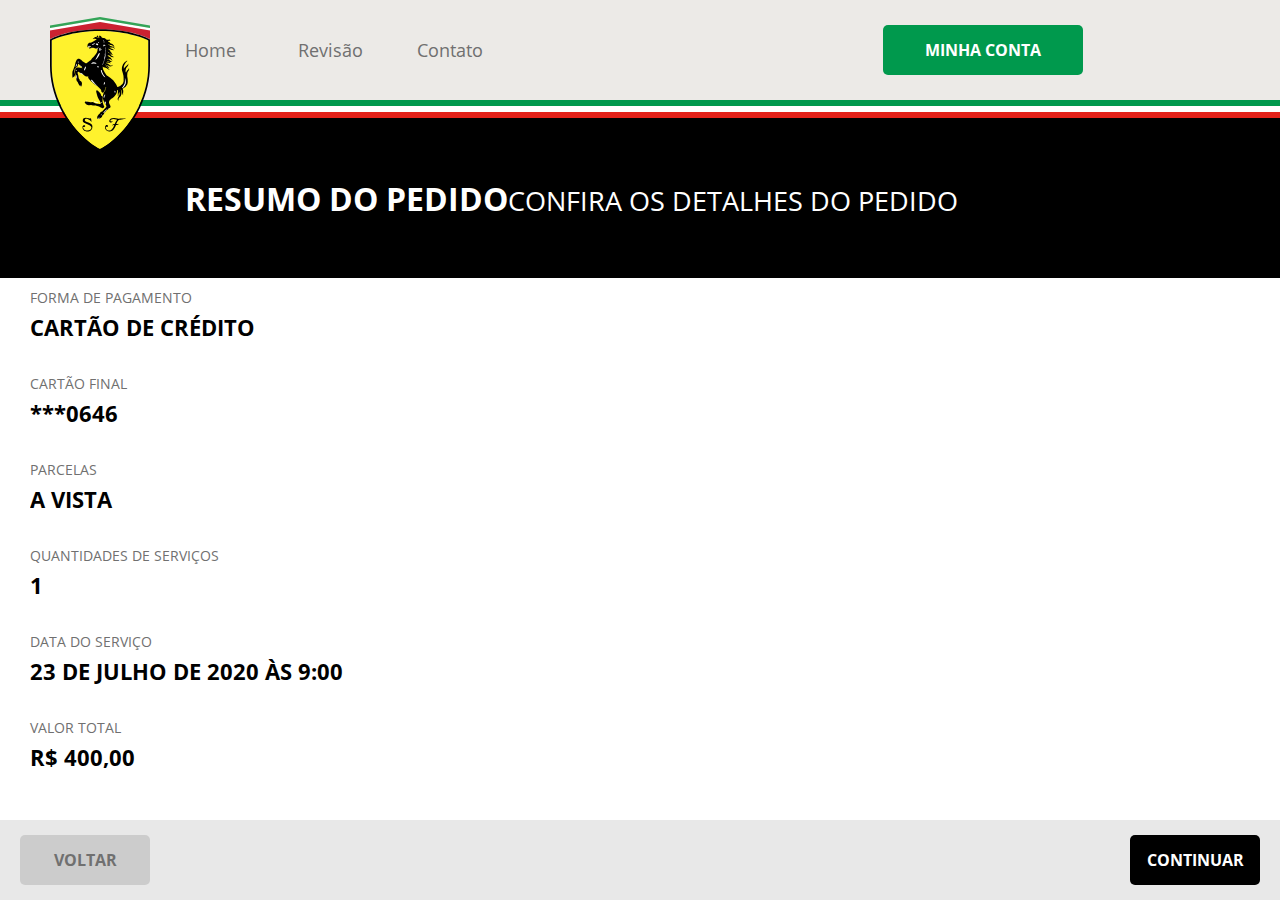
<file: schedules-summary.html>
<!DOCTYPE html>
<html lang="pt-br">
<head>
    <meta charset="UTF-8">
    <meta name="viewport" content="width=device-width, initial-scale=1.0">
    <title>Ferrari - Hcode Lab</title>
    <link rel="apple-touch-icon" sizes="57x57" href="/assets/images/apple-icon-57x57.png" />
    <link rel="apple-touch-icon" sizes="60x60" href="/assets/images/apple-icon-60x60.png" />
    <link rel="apple-touch-icon" sizes="72x72" href="/assets/images/apple-icon-72x72.png" />
    <link rel="apple-touch-icon" sizes="76x76" href="/assets/images/apple-icon-76x76.png" />
    <link rel="apple-touch-icon" sizes="114x114" href="/assets/images/apple-icon-114x114.png" />
    <link rel="apple-touch-icon" sizes="120x120" href="/assets/images/apple-icon-120x120.png" />
    <link rel="apple-touch-icon" sizes="144x144" href="/assets/images/apple-icon-144x144.png" />
    <link rel="apple-touch-icon" sizes="152x152" href="/assets/images/apple-icon-152x152.png" />
    <link rel="apple-touch-icon" sizes="180x180" href="/assets/images/apple-icon-180x180.png" />
    <link rel="icon" type="image/png" sizes="192x192"  href="/assets/images/android-icon-192x192.png" />
    <link rel="icon" type="image/png" sizes="32x32" href="/assets/images/favicon-32x32.png" />
    <link rel="icon" type="image/png" sizes="96x96" href="/assets/images/favicon-96x96.png" />
    <link rel="icon" type="image/png" sizes="16x16" href="/assets/images/favicon-16x16.png" />
    <link rel="manifest" href="/manifest.json" />
    <meta name="msapplication-TileColor" content="#E4E4E4" />
    <meta name="msapplication-TileImage" content="/assets/images/ms-icon-144x144.png" />
    <meta name="theme-color" content="#E4E4E4" />
    <meta name="description" content="Conheça a Ferrari Auto Center" />
    <link rel="stylesheet" href="assets/css/main.css" type="text/css" />
</head>
<body>

    <header id="header">
		<div class="overlay"></div>
		<a href="index.html"><img src="assets/images/ferrari-logo.svg" class="logo" alt="Logo Ferrari" /></a>
		<button type="button" id="btn-open">
			<svg id="menu-black-18dp" xmlns="http://www.w3.org/2000/svg" width="32" height="32" viewBox="0 0 32 32">
				<path id="Path_215" data-name="Path 215" d="M0,0H32V32H0Z" fill="none"/>
				<path id="Path_216" data-name="Path 216" d="M3,18H29V16H3Zm0-5H29V11H3ZM3,6V8H29V6Z" transform="translate(0 4)"/>
			  </svg>			  
		</button>
		<div class="menu">
			<nav>
				<button type="button" id="btn-close">
					<svg id="close-24px" xmlns="http://www.w3.org/2000/svg" width="24" height="24" viewBox="0 0 24 24">
						<path id="Caminho_244" data-name="Caminho 244" d="M0,0H24V24H0Z" fill="none"/>
						<path id="Caminho_245" data-name="Caminho 245" d="M19,6.41,17.59,5,12,10.59,6.41,5,5,6.41,10.59,12,5,17.59,6.41,19,12,13.41,17.59,19,19,17.59,13.41,12Z"/>
					</svg>			
				</button>
				<ul>
					<li><a href="index.html#home">Home</a></li>
					<li><a href="index.html#services">Revisão</a></li>
					<li><a href="index.html#contact">Contato</a></li>
					<li class="divider"><hr /></li>
					<li class="hide-guest"><a href="schedules.html">Agendamentos</a></li>
					<li class="hide-guest"><a href="profile.html">Editar Dados</a></li>
					<li class="hide-guest"><a href="change-photo.html">Mudar Foto</a></li>
					<li class="hide-guest"><a href="change-password.html">Alterar Senha</a></li>
				</ul>
			</nav>
			<div class="footer">
				<hr />
				<div>
					<picture>
						<a href="profile.html"><img src="assets/images/user.png" alt="João Rangel" /></a>
					</picture>
					<div>
						<a href="profile.html">
							<strong>João Rangel</strong>
							<small>joaohcrangel@gmail.com</small>
						</a>
					</div>
					<button type="button">
						<svg xmlns="http://www.w3.org/2000/svg" width="24" height="24" viewBox="0 0 24 24"><path d="M0,0H24V24H0Z" fill="none"/><path d="M10.09,15.59,11.5,17l5-5-5-5L10.09,8.41,12.67,11H3v2h9.67ZM19,3H5A2,2,0,0,0,3,5V9H5V5H19V19H5V15H3v4a2,2,0,0,0,2,2H19a2.006,2.006,0,0,0,2-2V5A2.006,2.006,0,0,0,19,3Z" fill="#333"/></svg>
					</button>
				</div>
				<a href="auth.html" class="btn-register">Minha Conta</a>
			</div>
		</div>
		<hr class="italy" />
    </header>
    
    <section id="schedules-summary" class="page blue">
        
        <header>
            <div>
                <h1>RESUMO DO PEDIDO<small>Confira os detalhes do pedido</small></h1>
            </div>
            
        </header>
        <main>

            <form action="schedules-success.html">
                <div class="field">
                    <input type="text" name="payment" id="payment" value="Cartão de crédito" readonly />
                    <label for="payment">Forma de Pagamento</label>
                </div>
                <div class="field">
                    <input type="text" name="creditcard" id="creditcard" value="***0646" readonly />
                    <label for="creditcard">Cartão Final</label>
                </div>
                <div class="field">
                    <input type="text" name="installments" id="installments" value="A vista" readonly />
                    <label for="installments">Parcelas</label>
                </div>
                <div class="field">
                    <input type="text" name="services" id="services" value="1" readonly />
                    <label for="services">Quantidades de Serviços</label>
                </div>
                <div class="field">
                    <input type="text" name="schedule_at" id="schedule_at" value="23 de julho de 2020 às 9:00" readonly />
                    <label for="schedule_at">Data do Serviço</label>
                </div>
                <div class="field">
                    <input type="text" name="total" id="total" value="R$ 400,00" readonly />
                    <label for="total">Valor Total</label>
                </div>
                <footer class="fixed">
                    <a href="schedules-time-options.html">Voltar</a>
                    <button type="submit">Continuar</button>
                </footer>
            </form>


        </main>

        <aside>
            <header>
                Resumo
            </header>
            <section>
                <table>
                    <tbody>
                        <tr>
                            <td>Alinhamento</td>
                            <td class="price">R$ 400,00</td>
                        </tr>
                        <tr>
                            <td>Alinhamento</td>
                            <td class="price">R$ 400,00</td>
                        </tr>
                        <tr>
                            <td>Alinhamento</td>
                            <td class="price">R$ 400,00</td>
                        </tr>
                        <tr>
                            <td>Alinhamento</td>
                            <td class="price">R$ 400,00</td>
                        </tr>
                        <tr>
                            <td>Alinhamento</td>
                            <td class="price">R$ 400,00</td>
                        </tr>
                        <tr>
                            <td>Alinhamento</td>
                            <td class="price">R$ 400,00</td>
                        </tr>
                        <tr>
                            <td>Alinhamento</td>
                            <td class="price">R$ 400,00</td>
                        </tr>
                        <tr>
                            <td>Alinhamento</td>
                            <td class="price">R$ 400,00</td>
                        </tr>
                        <tr>
                            <td>Alinhamento</td>
                            <td class="price">R$ 400,00</td>
                        </tr>
                        <tr>
                            <td>Alinhamento</td>
                            <td class="price">R$ 400,00</td>
                        </tr>
                        <tr>
                            <td>dAlinhamento</td>
                            <td class="price">R$ 400,00</td>
                        </tr>

                    </tbody>
                </table>
            </section>
            <footer>
                <button type="button" id="btn-summary-toggle"><svg xmlns="http://www.w3.org/2000/svg" width="64.317" height="64.317" viewBox="0 0 64.317 64.317"><path d="M0,0H64.317V64.317H0Z" fill="none"/><path d="M9.779,27.858l12.3-12.274,12.3,12.274,3.779-3.779L22.079,8,6,24.079Z" transform="translate(10.079 13.439)"/></svg></button>

                <div>
                    <span>Total</span>
                    <span class="total">R$0,00</span>
                </div>
            </footer>
        </aside>
        
    </section>

    </body>
</html>
</file>
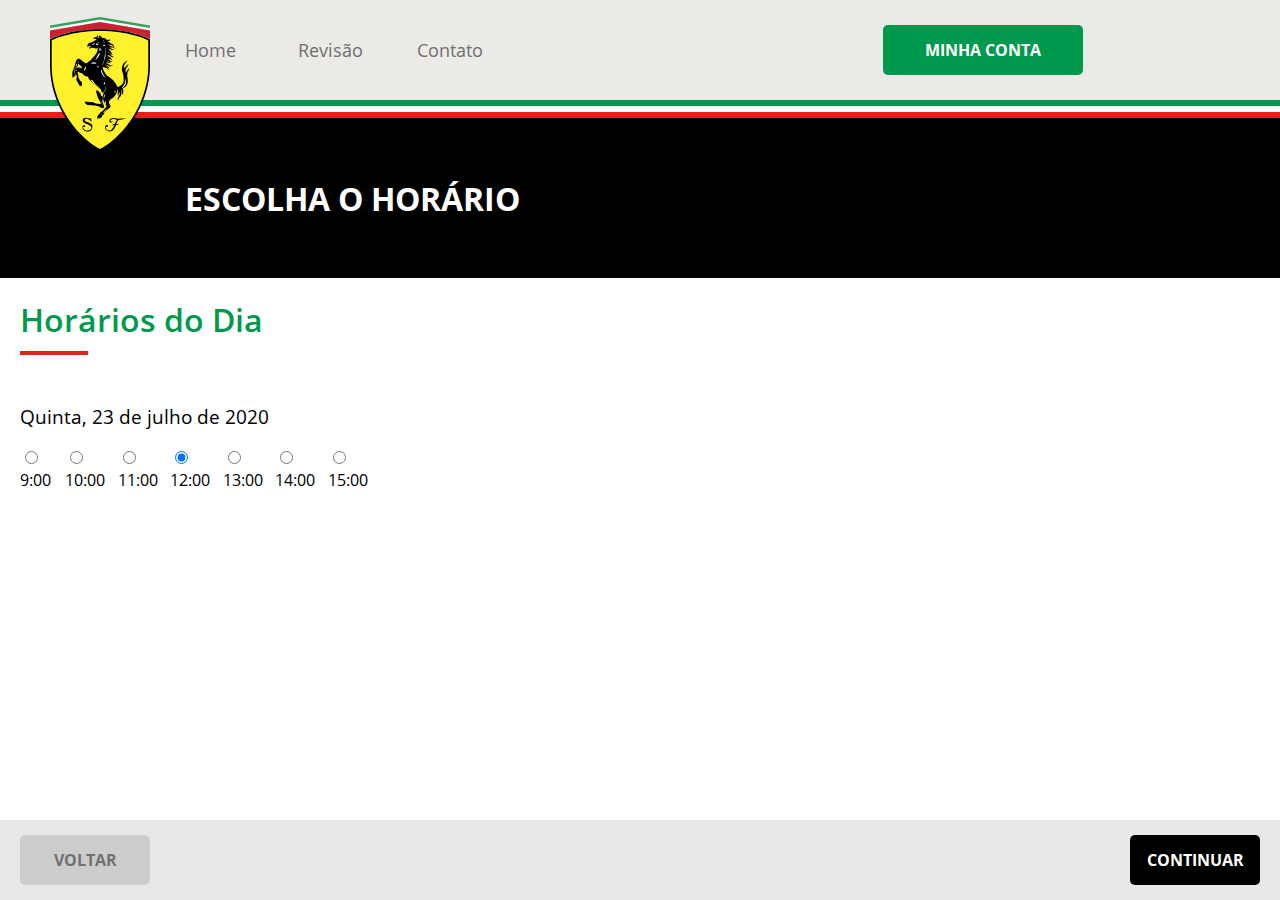
<file: schedules-time-options.html>
<!DOCTYPE html>
<html lang="pt-br">
<head>
    <meta charset="UTF-8">
    <meta name="viewport" content="width=device-width, initial-scale=1.0">
    <title>Ferrari - Hcode Lab</title>
    <link rel="apple-touch-icon" sizes="57x57" href="/assets/images/apple-icon-57x57.png" />
    <link rel="apple-touch-icon" sizes="60x60" href="/assets/images/apple-icon-60x60.png" />
    <link rel="apple-touch-icon" sizes="72x72" href="/assets/images/apple-icon-72x72.png" />
    <link rel="apple-touch-icon" sizes="76x76" href="/assets/images/apple-icon-76x76.png" />
    <link rel="apple-touch-icon" sizes="114x114" href="/assets/images/apple-icon-114x114.png" />
    <link rel="apple-touch-icon" sizes="120x120" href="/assets/images/apple-icon-120x120.png" />
    <link rel="apple-touch-icon" sizes="144x144" href="/assets/images/apple-icon-144x144.png" />
    <link rel="apple-touch-icon" sizes="152x152" href="/assets/images/apple-icon-152x152.png" />
    <link rel="apple-touch-icon" sizes="180x180" href="/assets/images/apple-icon-180x180.png" />
    <link rel="icon" type="image/png" sizes="192x192"  href="/assets/images/android-icon-192x192.png" />
    <link rel="icon" type="image/png" sizes="32x32" href="/assets/images/favicon-32x32.png" />
    <link rel="icon" type="image/png" sizes="96x96" href="/assets/images/favicon-96x96.png" />
    <link rel="icon" type="image/png" sizes="16x16" href="/assets/images/favicon-16x16.png" />
    <link rel="manifest" href="/manifest.json" />
    <meta name="msapplication-TileColor" content="#E4E4E4" />
    <meta name="msapplication-TileImage" content="/assets/images/ms-icon-144x144.png" />
    <meta name="theme-color" content="#E4E4E4" />
    <meta name="description" content="Conheça a Ferrari Auto Center" />
    <link rel="stylesheet" href="assets/css/main.css" type="text/css" />
</head>
<body>

    <header id="header">
		<div class="overlay"></div>
		<a href="index.html"><img src="assets/images/ferrari-logo.svg" class="logo" alt="Logo Ferrari" /></a>
		<button type="button" id="btn-open">
			<svg id="menu-black-18dp" xmlns="http://www.w3.org/2000/svg" width="32" height="32" viewBox="0 0 32 32">
				<path id="Path_215" data-name="Path 215" d="M0,0H32V32H0Z" fill="none"/>
				<path id="Path_216" data-name="Path 216" d="M3,18H29V16H3Zm0-5H29V11H3ZM3,6V8H29V6Z" transform="translate(0 4)"/>
			  </svg>			  
		</button>
		<div class="menu">
			<nav>
				<button type="button" id="btn-close">
					<svg id="close-24px" xmlns="http://www.w3.org/2000/svg" width="24" height="24" viewBox="0 0 24 24">
						<path id="Caminho_244" data-name="Caminho 244" d="M0,0H24V24H0Z" fill="none"/>
						<path id="Caminho_245" data-name="Caminho 245" d="M19,6.41,17.59,5,12,10.59,6.41,5,5,6.41,10.59,12,5,17.59,6.41,19,12,13.41,17.59,19,19,17.59,13.41,12Z"/>
					</svg>			
				</button>
				<ul>
					<li><a href="index.html#home">Home</a></li>
					<li><a href="index.html#services">Revisão</a></li>
					<li><a href="index.html#contact">Contato</a></li>
					<li class="divider"><hr /></li>
					<li class="hide-guest"><a href="schedules.html">Agendamentos</a></li>
					<li class="hide-guest"><a href="profile.html">Editar Dados</a></li>
					<li class="hide-guest"><a href="change-photo.html">Mudar Foto</a></li>
					<li class="hide-guest"><a href="change-password.html">Alterar Senha</a></li>
				</ul>
			</nav>
			<div class="footer">
				<hr />
				<div>
					<picture>
						<a href="profile.html"><img src="assets/images/user.png" alt="João Rangel" /></a>
					</picture>
					<div>
						<a href="profile.html">
							<strong>João Rangel</strong>
							<small>joaohcrangel@gmail.com</small>
						</a>
					</div>
					<button type="button">
						<svg xmlns="http://www.w3.org/2000/svg" width="24" height="24" viewBox="0 0 24 24"><path d="M0,0H24V24H0Z" fill="none"/><path d="M10.09,15.59,11.5,17l5-5-5-5L10.09,8.41,12.67,11H3v2h9.67ZM19,3H5A2,2,0,0,0,3,5V9H5V5H19V19H5V15H3v4a2,2,0,0,0,2,2H19a2.006,2.006,0,0,0,2-2V5A2.006,2.006,0,0,0,19,3Z" fill="#333"/></svg>
					</button>
				</div>
				<a href="auth.html" class="btn-register">Minha Conta</a>
			</div>
		</div>
		<hr class="italy" />
	</header>
	
	<section class="page blue" id="schedules-time-options">
		<header>
			<h1>Escolha o Horário</h1>
		</header>
		<main>

            <header class="page-title">
                <h2>
                    Horários do Dia
                </h2>
                <hr />
            </header>

            <form action="schedules-service.html" method="GET">
                <h3>Quinta, 23 de julho de 2020</h3>
                <div class="options">
                    <label>
                        <input type="radio" name="option" value="9:00" />
                        <span>9:00</span>
                    </label>
                    <label>
                        <input type="radio" name="option" value="10:00" />
                        <span>10:00</span>
                    </label>
                    <label>
                        <input type="radio" name="option" value="11:00" />
                        <span>11:00</span>
                    </label>
                    <label>
                        <input type="radio" name="option" value="12:00" checked />
                        <span>12:00</span>
                    </label>
                    <label>
                        <input type="radio" name="option" value="13:00" />
                        <span>13:00</span>
                    </label>
                    <label>
                        <input type="radio" name="option" value="14:00" />
                        <span>14:00</span>
                    </label>
                    <label>
                        <input type="radio" name="option" value="15:00" />
                        <span>15:00</span>
                    </label>

                    
                </div>
                <footer class="fixed">
                    <a href="schedules-new.html">Voltar</a>
                    <button type="submit">Continuar</button>
                </footer>
            </form>
            
        </main>
	</section>
	

</body>
</html>
</file>
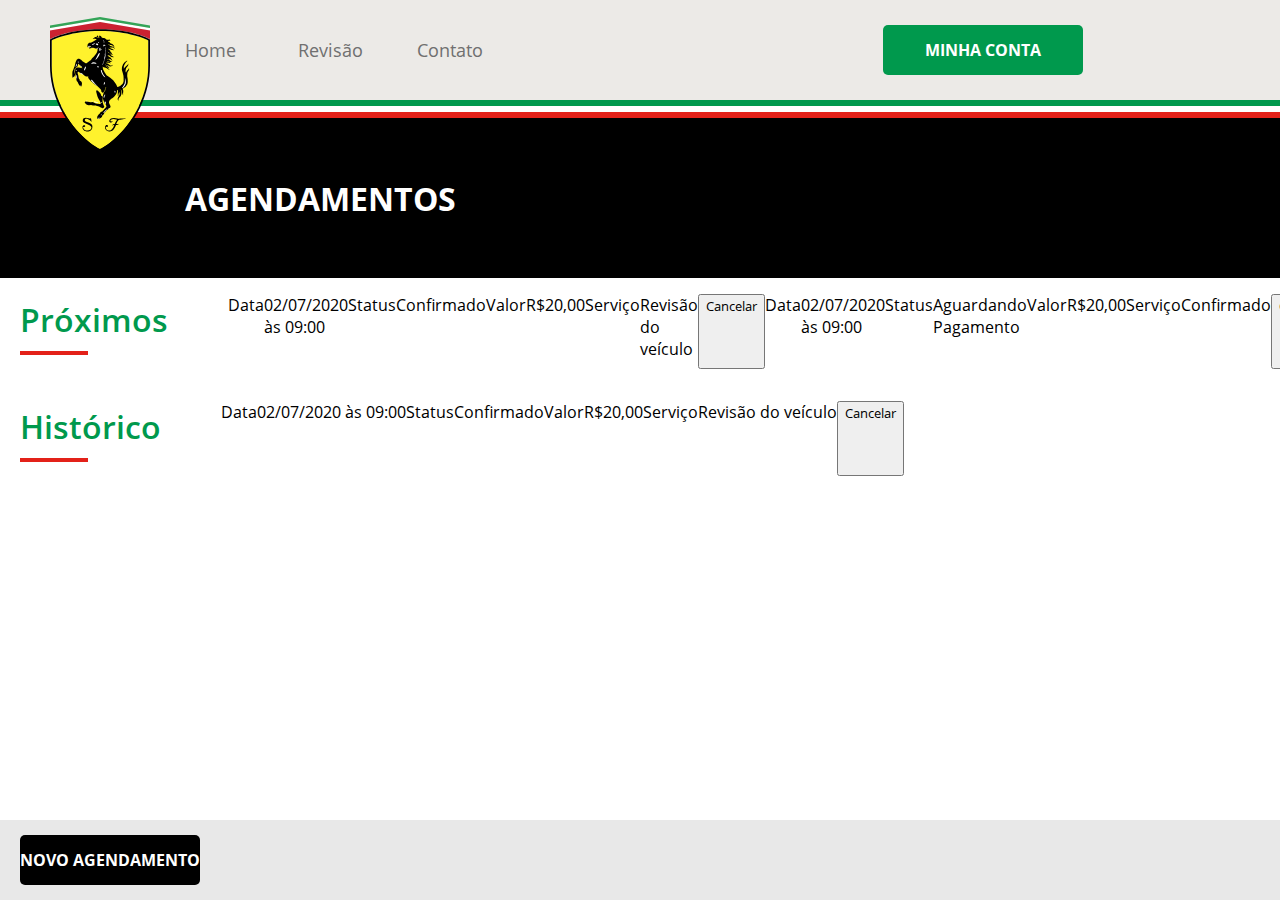
<file: schedules.html>
<!DOCTYPE html>
<html lang="pt-br">
<head>
    <meta charset="UTF-8">
    <meta name="viewport" content="width=device-width, initial-scale=1.0">
    <title>Ferrari - Hcode Lab</title>
    <link rel="apple-touch-icon" sizes="57x57" href="/assets/images/apple-icon-57x57.png" />
    <link rel="apple-touch-icon" sizes="60x60" href="/assets/images/apple-icon-60x60.png" />
    <link rel="apple-touch-icon" sizes="72x72" href="/assets/images/apple-icon-72x72.png" />
    <link rel="apple-touch-icon" sizes="76x76" href="/assets/images/apple-icon-76x76.png" />
    <link rel="apple-touch-icon" sizes="114x114" href="/assets/images/apple-icon-114x114.png" />
    <link rel="apple-touch-icon" sizes="120x120" href="/assets/images/apple-icon-120x120.png" />
    <link rel="apple-touch-icon" sizes="144x144" href="/assets/images/apple-icon-144x144.png" />
    <link rel="apple-touch-icon" sizes="152x152" href="/assets/images/apple-icon-152x152.png" />
    <link rel="apple-touch-icon" sizes="180x180" href="/assets/images/apple-icon-180x180.png" />
    <link rel="icon" type="image/png" sizes="192x192"  href="/assets/images/android-icon-192x192.png" />
    <link rel="icon" type="image/png" sizes="32x32" href="/assets/images/favicon-32x32.png" />
    <link rel="icon" type="image/png" sizes="96x96" href="/assets/images/favicon-96x96.png" />
    <link rel="icon" type="image/png" sizes="16x16" href="/assets/images/favicon-16x16.png" />
    <link rel="manifest" href="/manifest.json" />
    <meta name="msapplication-TileColor" content="#E4E4E4" />
    <meta name="msapplication-TileImage" content="/assets/images/ms-icon-144x144.png" />
    <meta name="theme-color" content="#E4E4E4" />
    <meta name="description" content="Conheça a Ferrari Auto Center" />
    <link rel="stylesheet" href="assets/css/main.css" type="text/css" />
</head>
<body>

    <header id="header">
		<div class="overlay"></div>
		<a href="index.html"><img src="assets/images/ferrari-logo.svg" class="logo" alt="Logo Ferrari" /></a>
		<button type="button" id="btn-open">
			<svg id="menu-black-18dp" xmlns="http://www.w3.org/2000/svg" width="32" height="32" viewBox="0 0 32 32">
				<path id="Path_215" data-name="Path 215" d="M0,0H32V32H0Z" fill="none"/>
				<path id="Path_216" data-name="Path 216" d="M3,18H29V16H3Zm0-5H29V11H3ZM3,6V8H29V6Z" transform="translate(0 4)"/>
			  </svg>			  
		</button>
		<div class="menu">
			<nav>
				<button type="button" id="btn-close">
					<svg id="close-24px" xmlns="http://www.w3.org/2000/svg" width="24" height="24" viewBox="0 0 24 24">
						<path id="Caminho_244" data-name="Caminho 244" d="M0,0H24V24H0Z" fill="none"/>
						<path id="Caminho_245" data-name="Caminho 245" d="M19,6.41,17.59,5,12,10.59,6.41,5,5,6.41,10.59,12,5,17.59,6.41,19,12,13.41,17.59,19,19,17.59,13.41,12Z"/>
					</svg>			
				</button>
				<ul>
					<li><a href="index.html#home">Home</a></li>
					<li><a href="index.html#services">Revisão</a></li>
					<li><a href="index.html#contact">Contato</a></li>
					<li class="divider"><hr /></li>
					<li class="hide-guest"><a href="schedules.html">Agendamentos</a></li>
					<li class="hide-guest"><a href="profile.html">Editar Dados</a></li>
					<li class="hide-guest"><a href="change-photo.html">Mudar Foto</a></li>
					<li class="hide-guest"><a href="change-password.html">Alterar Senha</a></li>
				</ul>
			</nav>
			<div class="footer">
				<hr />
				<div>
					<picture>
						<a href="profile.html"><img src="assets/images/user.png" alt="João Rangel" /></a>
					</picture>
					<div>
						<a href="profile.html">
							<strong>João Rangel</strong>
							<small>joaohcrangel@gmail.com</small>
						</a>
					</div>
					<button type="button">
						<svg xmlns="http://www.w3.org/2000/svg" width="24" height="24" viewBox="0 0 24 24"><path d="M0,0H24V24H0Z" fill="none"/><path d="M10.09,15.59,11.5,17l5-5-5-5L10.09,8.41,12.67,11H3v2h9.67ZM19,3H5A2,2,0,0,0,3,5V9H5V5H19V19H5V15H3v4a2,2,0,0,0,2,2H19a2.006,2.006,0,0,0,2-2V5A2.006,2.006,0,0,0,19,3Z" fill="#333"/></svg>
					</button>
				</div>
				<a href="auth.html" class="btn-register">Minha Conta</a>
			</div>
		</div>
		<hr class="italy" />
	</header>
    <section id="schedules" class="page">
        <header>
            <h1>Agendamentos</h1>
        </header>
        <main>
            <div>
                <header class="page-title">
                    <h2>Próximos</h2>
                    <hr />
                </header>
                <ul>
                    <li>
                        <section>
                            <div>
                                <label>Data</label>
                                <span>02/07/2020 às 09:00</span>
                            </div>
                            <div>
                                <label>Status</label>
                                <span>Confirmado</span>
                            </div>
                            <div>
                                <label>Valor</label>
                                <span>R$20,00</span>
                            </div>
                            <div class="service">
                                <label>Serviço</label>
                                <span>Revisão do veículo</span>
                            </div>
                        </section>
                        <button type="button" class="cancel">Cancelar</button>
                    </li>
                    <li>
                        <section>
                            <div>
                                <label>Data</label>
                                <span>02/07/2020 às 09:00</span>
                            </div>
                            <div>
                                <label>Status</label>
                                <span>Aguardando Pagamento</span>
                            </div>
                            <div>
                                <label>Valor</label>
                                <span>R$20,00</span>
                            </div>
                            <div class="service">
                                <label>Serviço</label>
                                <span>Confirmado</span>
                            </div>
                        </section>
                        <button type="button" class="cancel">Cancelar</button>
                    </li>
                </ul>
			</div>
			
			<div>
				<header class="page-title">
					<h2>Histórico</h2>
					<hr />
				</header>
				<ul>
					<li>
						<section>
							<div>
                                <label>Data</label>
                                <span>02/07/2020 às 09:00</span>
                            </div>
                            <div>
                                <label>Status</label>
                                <span>Confirmado</span>
                            </div>
                            <div>
                                <label>Valor</label>
                                <span>R$20,00</span>
                            </div>
                            <div class="service">
                                <label>Serviço</label>
                                <span>Revisão do veículo</span>
                            </div>
						</section>
						<button type="button" class="cancel">Cancelar</button>
					</li>
				</ul>
            </div>
            
            <footer class="fixed">
                <a href="schedules-new.html" class="black">Novo Agendamento</a>
            </footer>
        </main>
    </section>
</body>
</html>
</file>
<file: assets/css/main.css>
@font-face {
  font-family: "Open Sans";
  src: local("Open Sans Light"), url("../fonts/OpenSans-Light.ttf") format("truetype");
  font-style: normal;
  font-weight: 30;
}
@font-face {
  font-family: "Open Sans";
  src: local("Open Sans Regular"), url("../fonts/OpenSans-Regular.ttf") format("truetype");
  font-style: normal;
  font-weight: 400;
}
@font-face {
  font-family: "Open Sans";
  src: local("Open Sans SemiBold"), url("../fonts/OpenSans-SemiBold.ttf") format("truetype");
  font-style: normal;
  font-weight: 600;
}
@font-face {
  font-family: "Open Sans";
  src: local("Open Sans Bold"), url("../fonts/OpenSans-Bold.ttf") format("truetype");
  font-style: normal;
  font-weight: bold;
}
@font-face {
  font-family: "Nothing";
  src: local("Nothing You Could Do"), url("../fonts/NothingYouCouldDo-Regular.ttf") format("truetype");
  font-style: normal;
  font-weight: 400;
}
@font-face {
  font-family: "Teko";
  src: local("Teko"), url("../fonts/Teko-Regular.ttf") format("truetype");
  font-style: normal;
  font-weight: 400;
}
:root {
  --bg-color: #FFF;
  --white: #FFF;
  --black: #000;
  --black-hover: #111;
  --black-active: #222;
  --black-10: #0000001a;
  --black-50: rgba(0, 0, 0, .5);
  --black-75: #000000bf;
  --dark-0: #333;
  --dark-1: #000000BF;
  --gray: #79756C;
  --gray-0: #707070;
  --gray-1: #7E7E7E;
  --gray-2: #9A9A99;
  --gray-3: #CCC;
  --gray-4: #00000029;
  --gray-5: #E5E3DFBF;
  --gray-6: #F8F8F8;
  --gray-7: #E5E3DF;
  --gray-8: #DDD;
  --gray-9: #999;
  --gray-10: #EEE;
  --gray-11: #444;
  --gray-12: #E8E8E8;
  --red: #E32119;
  --red-hover: #E44238;
  --red-active: #C91D16;
  --green: #00994D;
  --green-hover: #00BE60;
  --green-active: #00773C;
  --blue: #199BD4;
  --blue-hover: #1CABE9;
  --blue-active: #00A0E6;
  --success: #D4EDDA;
  --success-border: #c3E6CB;
  --success-color: #155724;
  --danger: #F8D7DA;
  --danger-border: #F5C6CB;
  --danger-color: #721C24;
  --space: 20px;
  --border-radius: 5px;
}

* {
  box-sizing: border-box;
  scroll-behavior: smooth;
  font-family: "Open Sans";
  font-style: normal;
  font-weight: 400;
}

body, div, article, aside, footer, header, main, nav, section, ul, ol, li, button, figure, picture, hr {
  display: flex;
}

body {
  margin: 0;
  flex-direction: column;
  background-color: var(--bg-color);
}
body > main {
  min-height: calc(100vh - 400px);
}

hr.divider {
  background-color: var(--gray-3);
  height: 1px;
  width: calc(100%-2em);
  margin: 3em 0;
  border: none;
  align-self: center;
}

@media (min-width: 1200px) {
  body > main {
    min-height: calc(100vh - 341px);
  }
}
.toast {
  position: relative;
  height: 80px;
  width: 100%;
  align-items: center;
  padding: var(--space);
  border: 1px solid transparent;
  transition: 1s cubic-bezier(0.19, 1, 0.22, 1);
}
.toast .close {
  position: absolute;
  top: 0;
  right: 0;
  padding: 16px;
  background: none;
  border: none;
  font-size: 32px;
  transition: 0.3s;
  color: var(--black-50);
  min-width: 50px;
  margin: 15px;
  cursor: pointer;
  outline: none;
}
.toast .close:hover {
  color: var(--black-75);
}
.toast.success {
  color: var(--success-color);
  border-color: var(--success-border);
  background-color: var(--success);
}
.toast.danger {
  color: var(--danger-color);
  border-color: var(--danger-border);
  background-color: var(--danger);
}

form {
  flex-direction: column;
  width: 100%;
  padding: 0 var(--space);
}
form .fields {
  flex-direction: column;
}
form .field {
  position: relative;
  flex-direction: column;
  width: 100%;
  margin-bottom: var(--space);
}
form .field label {
  color: var(--gray-3);
  font-size: 14px;
  position: absolute;
  top: 10px;
  left: 10px;
  transition: color 0.3s ease-in-out;
  z-index: 2;
}
form .field input, form .field textarea, form .field select {
  border: var(--gray-3) 1px solid;
  line-height: 1.5em;
  padding: 10px;
  padding-top: 33px;
  font-size: 16px;
  color: var(--dark-0);
  outline: none;
  border-radius: var(--border-radius);
  position: relative;
  z-index: 1;
  top: 0;
  transition: border-color 0.3s ease-in-out;
  width: 100%;
  background-color: transparent;
}
form .field input:focus, form .field textarea:focus, form .field select:focus {
  border-color: var(--green);
}
form .field input:focus + label, form .field textarea:focus + label, form .field select:focus + label {
  color: var(--green);
}
form .field input[readonly], form .field textarea[readonly], form .field select[readonly] {
  border: none;
  color: var(--black);
  font-weight: bold;
  font-size: 22px;
  text-transform: uppercase;
  padding-bottom: 0;
}
form .field input[readonly] + label, form .field textarea[readonly] + label, form .field select[readonly] + label {
  color: var(--gray-0);
  text-transform: uppercase;
}
form button {
  min-width: 130px;
  border: none;
  height: 50px;
  display: flex;
  justify-content: center;
  align-items: center;
  font-size: 16px;
  font-weight: bold;
  text-transform: uppercase;
  text-decoration: none;
  outline: none;
  cursor: pointer;
  background: transparent;
  color: var(--black);
  border-radius: var(--border-radius);
  background-color: var(--green);
  color: var(--white);
}
form button:hover {
  background-color: var(--black-10);
}
form button:active {
  background-color: var(--black-75);
}
form button:hover {
  background-color: var(--green-hover);
}
form button:active {
  background-color: var(--green-active);
}

@media (min-width: 1200px) {
  form {
    max-width: 400px;
  }
  form .fields {
    flex-direction: row;
  }
  form .fields .field {
    margin-right: var(--space);
  }
  form .fields .field:last-child {
    margin-right: 0;
  }
  form .fields .field textarea {
    min-height: 250px;
  }
  form button {
    max-width: 340px;
  }
}
header.page-title {
  display: flex;
  flex-direction: column;
  align-items: flex-start;
  width: 100%;
}
header.page-title h1, header.page-title h2, header.page-title h3, header.page-title h4, header.page-title h5, header.page-title h6 {
  color: var(--green);
  margin: 0;
  font-size: 32px;
  font-weight: 600;
}
header.page-title hr {
  width: 68px;
  border: none;
  border-top: 4px solid var(--red);
  margin: 10px 0;
}

.page {
  flex-direction: column;
  height: calc(100vh - 140px);
  overflow: auto;
}
.page .page-title {
  margin: var(--space);
  width: calc(100% -calc(var(--space) * 2));
}
.page > header {
  width: 100%;
  min-height: 130px;
  background-color: var(--black);
  color: var(--white);
  justify-content: center;
  align-items: center;
  margin-top: 18px;
}
.page > header h1 {
  font-weight: bold;
  text-transform: uppercase;
  font-size: 23px;
}
.page > main {
  flex-direction: column;
  margin-bottom: 80px;
}
.page > main .toast {
  position: fixed;
  bottom: 0;
  left: 0;
  z-index: 3;
}
.page > main .toast.open {
  transform: translateY(-80px);
}
.page footer.fixed {
  width: 100%;
  position: fixed;
  background-color: var(--gray-12);
  height: 80px;
  left: 0;
  justify-content: space-between;
  align-items: center;
  padding: var(--space);
  bottom: 0px;
  z-index: 4;
}
.page footer.fixed button, .page footer.fixed a {
  min-width: 130px;
  border: none;
  height: 50px;
  display: flex;
  justify-content: center;
  align-items: center;
  font-size: 16px;
  font-weight: bold;
  text-transform: uppercase;
  text-decoration: none;
  outline: none;
  cursor: pointer;
  background: transparent;
  color: var(--black);
  border-radius: var(--border-radius);
  background-color: var(--gray-3);
  color: var(--gray-0);
}
.page footer.fixed button:hover, .page footer.fixed a:hover {
  background-color: var(--black-10);
}
.page footer.fixed button:active, .page footer.fixed a:active {
  background-color: var(--black-75);
}
.page footer.fixed button:hover, .page footer.fixed a:hover {
  background-color: var(--gray-hover);
}
.page footer.fixed button:active, .page footer.fixed a:active {
  background-color: var(--gray-active);
}
.page footer.fixed button[type=submit], .page footer.fixed a.black {
  min-width: 130px;
  border: none;
  height: 50px;
  display: flex;
  justify-content: center;
  align-items: center;
  font-size: 16px;
  font-weight: bold;
  text-transform: uppercase;
  text-decoration: none;
  outline: none;
  cursor: pointer;
  background: transparent;
  color: var(--black);
  border-radius: var(--border-radius);
  background-color: var(--black);
  color: var(--white);
}
.page footer.fixed button[type=submit]:hover, .page footer.fixed a.black:hover {
  background-color: var(--black-10);
}
.page footer.fixed button[type=submit]:active, .page footer.fixed a.black:active {
  background-color: var(--black-75);
}
.page footer.fixed button[type=submit]:hover, .page footer.fixed a.black:hover {
  background-color: var(--black-hover);
}
.page footer.fixed button[type=submit]:active, .page footer.fixed a.black:active {
  background-color: var(--black-active);
}

@media (min-width: 1200px) {
  .page > header {
    justify-content: flex-start;
    padding-left: 185px;
    min-height: 160px;
  }
  .page > header h1 {
    font-size: 32px;
  }
}
#header {
  min-width: 320px;
  height: 60px;
  width: 100%;
  background-color: var(--gray-5);
  position: relative;
  z-index: 3;
}
#header .italy {
  width: 100%;
  position: absolute;
  top: 60px;
  background-color: var(--white);
  border: none;
  border-top: var(--green) 6px solid;
  border-bottom: var(--red) 6px solid;
  height: 18px;
  margin: 0;
}
#header .logo {
  position: absolute;
  transition: all 1s ease-in-out;
  top: 15px;
  width: 72px;
  right: calc(50vw - 36px);
  z-index: 5;
}
#header .menu {
  transition: right 0.5s ease-in-out;
  width: 300px;
  height: 100vh;
  padding-bottom: 50px;
  background-color: var(--gray-7);
  position: fixed;
  right: -300px;
  top: 0;
  z-index: 4;
  flex-direction: column;
  justify-content: space-between;
}
#header .menu hr {
  width: 100%;
  border-bottom: none;
  border-color: var(--black-10);
  margin: 0;
}
#header .menu.logged {
  overflow-y: scroll;
}
#header .menu.logged nav ul li.divider {
  display: flex;
}
#header .menu.logged nav ul li.hide-guest {
  display: flex;
}
#header .menu.logged .footer > div {
  display: flex;
}
#header .menu.logged .footer > a.btn-register {
  display: none;
}
#header .menu nav {
  flex-direction: column;
}
#header .menu nav ul {
  margin: 0;
  padding: 0;
  margin-top: 249px;
  width: 100%;
  flex-direction: column;
}
#header .menu nav ul li {
  padding: 14px 0;
  list-style: none;
  justify-content: center;
}
#header .menu nav ul li a {
  text-decoration: none;
  color: var(--gray-0);
}
#header .menu nav ul li.hide-guest, #header .menu nav ul li.divider {
  display: none;
}
#header .menu nav ul li hr {
  margin: 15px 0;
}
#header .menu .footer {
  flex-direction: column;
  align-items: center;
  width: 100%;
}
#header .menu .footer > div {
  display: none;
  padding: 15px;
  width: 100%;
  align-items: center;
}
#header .menu .footer > div picture {
  margin-right: 10px;
}
#header .menu .footer > div picture img {
  width: 40px;
  height: 40px;
  border-radius: 50%;
}
#header .menu .footer > div > div {
  flex-direction: column;
  flex: 1;
}
#header .menu .footer > div a {
  text-decoration: none;
  color: var(--dark-0);
  font-size: 16px;
}
#header .menu .footer > div a small {
  color: var(--gray-2);
  font-size: 12px;
}
#header .menu .btn-register {
  margin: 20px;
  width: calc(300px - 40px);
  min-width: 130px;
  border: none;
  height: 50px;
  display: flex;
  justify-content: center;
  align-items: center;
  font-size: 16px;
  font-weight: bold;
  text-transform: uppercase;
  text-decoration: none;
  outline: none;
  cursor: pointer;
  background: transparent;
  color: var(--black);
  border-radius: var(--border-radius);
  background-color: var(--green);
  color: var(--white);
}
#header .menu .btn-register:hover {
  background-color: var(--black-10);
}
#header .menu .btn-register:active {
  background-color: var(--black-75);
}
#header .menu .btn-register:hover {
  background-color: var(--green-hover);
}
#header .menu .btn-register:active {
  background-color: var(--green-active);
}
#header button {
  background: none;
  border: none;
  outline: none;
  padding: 13px;
}
#header #btn-open, #header #btn-close {
  position: absolute;
  right: 0;
}

.open-menu {
  overflow: hidden;
}
.open-menu #header .overlay {
  position: fixed;
  top: 0;
  left: 0;
  width: 100vh;
  height: 100vh;
  background-color: var(--dark-1);
  z-index: 4;
}
.open-menu #header .menu {
  right: 0;
}
.open-menu #header .logo {
  right: 87px;
  width: 120px;
}

@media (min-width: 1200px) {
  .open-menu {
    overflow: initial;
  }
  .open-menu #header .overlay {
    display: none;
  }
  .open-menu #header .logo {
    width: 100px;
    top: 17px;
    right: calc(100vw - 150px);
  }

  #header {
    height: 100px;
  }
  #header .italy {
    top: 100px;
  }
  #header .logo {
    width: 100px;
    top: 17px;
    right: calc(100vw - 150px);
  }
  #header #btn-open, #header #btn-close {
    display: none;
  }
  #header .menu {
    right: initial;
    position: static;
    background-color: initial;
    width: 100%;
    height: 100px;
    flex-direction: row;
    margin-left: 150px;
    justify-content: space-between;
    align-items: center;
    padding-bottom: 0;
  }
  #header .menu .btn-register {
    margin: 0;
    margin-right: 30px;
    width: 200px;
  }
  #header .menu nav {
    width: 100%;
  }
  #header .menu nav ul {
    flex-direction: row;
    justify-content: flex-start;
    align-items: center;
    margin-top: 0;
  }
  #header .menu nav ul li a {
    font-size: 18px;
    min-width: 120px;
    padding: 10px 0;
    text-align: center;
  }
  #header .menu nav ul li a:hover {
    color: var(--black);
  }
  #header .footer {
    width: initial;
    justify-content: center;
  }
  #header .footer hr {
    display: none;
  }
  #header .footer > div {
    height: 100px;
  }
}
#footer {
  width: 100%;
  min-width: 320px;
  background-color: var(--dark-0);
  position: relative;
  flex-direction: column;
  padding: var(--space);
  align-items: center;
  color: var(--gray-0);
}
#footer button {
  position: absolute;
  right: var(--space);
  background-color: var(--gray-6);
  box-shadow: var(--black) 0 3px 6px;
  border: none;
  border-radius: 50%;
  width: 70px;
  height: 70px;
  outline: none;
  justify-content: center;
  align-items: center;
  top: -35px;
  z-index: 1;
  cursor: pointer;
}
#footer button:hover {
  background-color: var(--white);
}
#footer .columns {
  width: 100%;
  flex-direction: column;
  align-items: center;
}
#footer .columns .links {
  display: none;
}
#footer .columns ul {
  margin: 0;
  padding: 0;
  width: 300px;
  flex-direction: column;
}
#footer .columns ul li {
  list-style: none;
  font-size: 16px;
  padding: 0.5em 0;
}
#footer .columns ul li a {
  color: var(--gray-0);
  text-decoration: none;
}
#footer .columns ul li.title {
  font-weight: 600;
  font-size: 20px;
}
#footer .columns ul li.social {
  align-items: center;
}
#footer .columns ul li.social a {
  margin-right: 1em;
}
#footer .columns ul li.social img {
  height: 24px;
}
#footer .columns .logo {
  margin: var(--space) 0;
}
#footer p {
  font-size: 18px;
  font-weight: bold;
}

@media (min-width: 1200px) {
  #footer {
    padding-left: 100px;
    padding-right: 100px;
    padding-bottom: 0;
  }
  #footer .columns {
    flex-direction: row;
    justify-content: space-between;
  }
  #footer .columns .links {
    display: flex;
  }
  #footer .columns ul li a:hover {
    color: var(--white);
  }
}

/*# sourceMappingURL=main.css.map */
</file>
